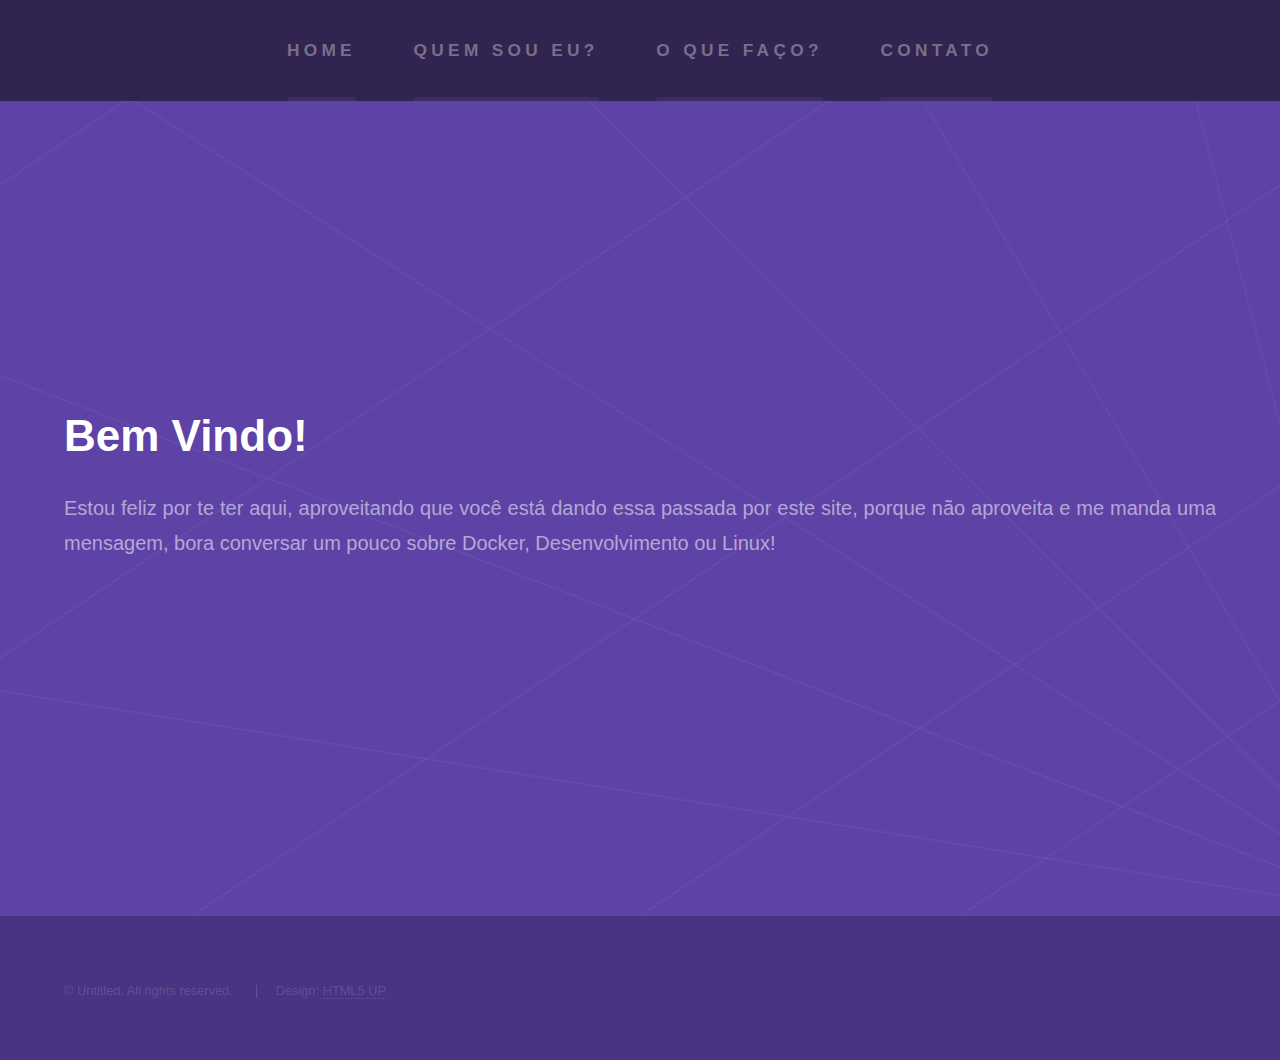
<file: index.html>
<!DOCTYPE HTML>
<!--
	Hyperspace by HTML5 UP
	html5up.net | @ajlkn
	Free for personal and commercial use under the CCA 3.0 license (html5up.net/license)
-->
<html>

<head>
	<title>Wiris Wernek</title>
	<meta charset="utf-8" />
	<meta name="viewport" content="width=device-width, initial-scale=1, user-scalable=no" />
	<link rel="stylesheet" href="assets/css/main.css" />
	<noscript>
		<link rel="stylesheet" href="assets/css/noscript.css" /></noscript>
</head>

<body class="is-preload">
	<div>
		<div>

		</div>
		<div>

		</div>
	</div>
	<!-- Sidebar -->
	<section id="sidebar">
		<div class="inner">
			<nav>
				<ul>
					<li><a href="#intro">Home</a></li>
					<li><a href="./about.html">Quem sou eu?</a></li>
					<li><a href="./myworks.html">O que faço?</a></li>
					<li><a href="./contacts.html">Contato</a></li>
				</ul>
			</nav>
		</div>
	</section>

	<!-- Wrapper -->
	<div id="wrapper">

		<!-- Intro -->
		<section id="intro" class="wrapper style1 fullscreen fade-up">
			<div class="inner">
				<div>
					<br><br><br><br>
				</div>
				<h1>Bem Vindo!</h1>
				<p>Estou feliz por te ter aqui, aproveitando que você está dando essa passada por este site, porque não aproveita e me manda uma mensagem, bora conversar um pouco sobre Docker, Desenvolvimento ou Linux!</p>
				<div>
					<br><br><br><br>
				</div>
			</div>
		</section>
	</div>

	<!-- Footer -->
	<footer id="footer" class="wrapper style1-alt">
		<div class="inner">
			<ul class="menu">
				<li>&copy; Untitled. All rights reserved.</li>
				<li>Design: <a href="http://html5up.net">HTML5 UP</a></li>
			</ul>
		</div>
	</footer>

	<!-- Scripts -->
	<script src="assets/js/jquery.min.js"></script>
	<script src="assets/js/jquery.scrollex.min.js"></script>
	<script src="assets/js/jquery.scrolly.min.js"></script>
	<script src="assets/js/browser.min.js"></script>
	<script src="assets/js/breakpoints.min.js"></script>
	<script src="assets/js/util.js"></script>
	<script src="assets/js/main.js"></script>

</body>

</html>
</file>
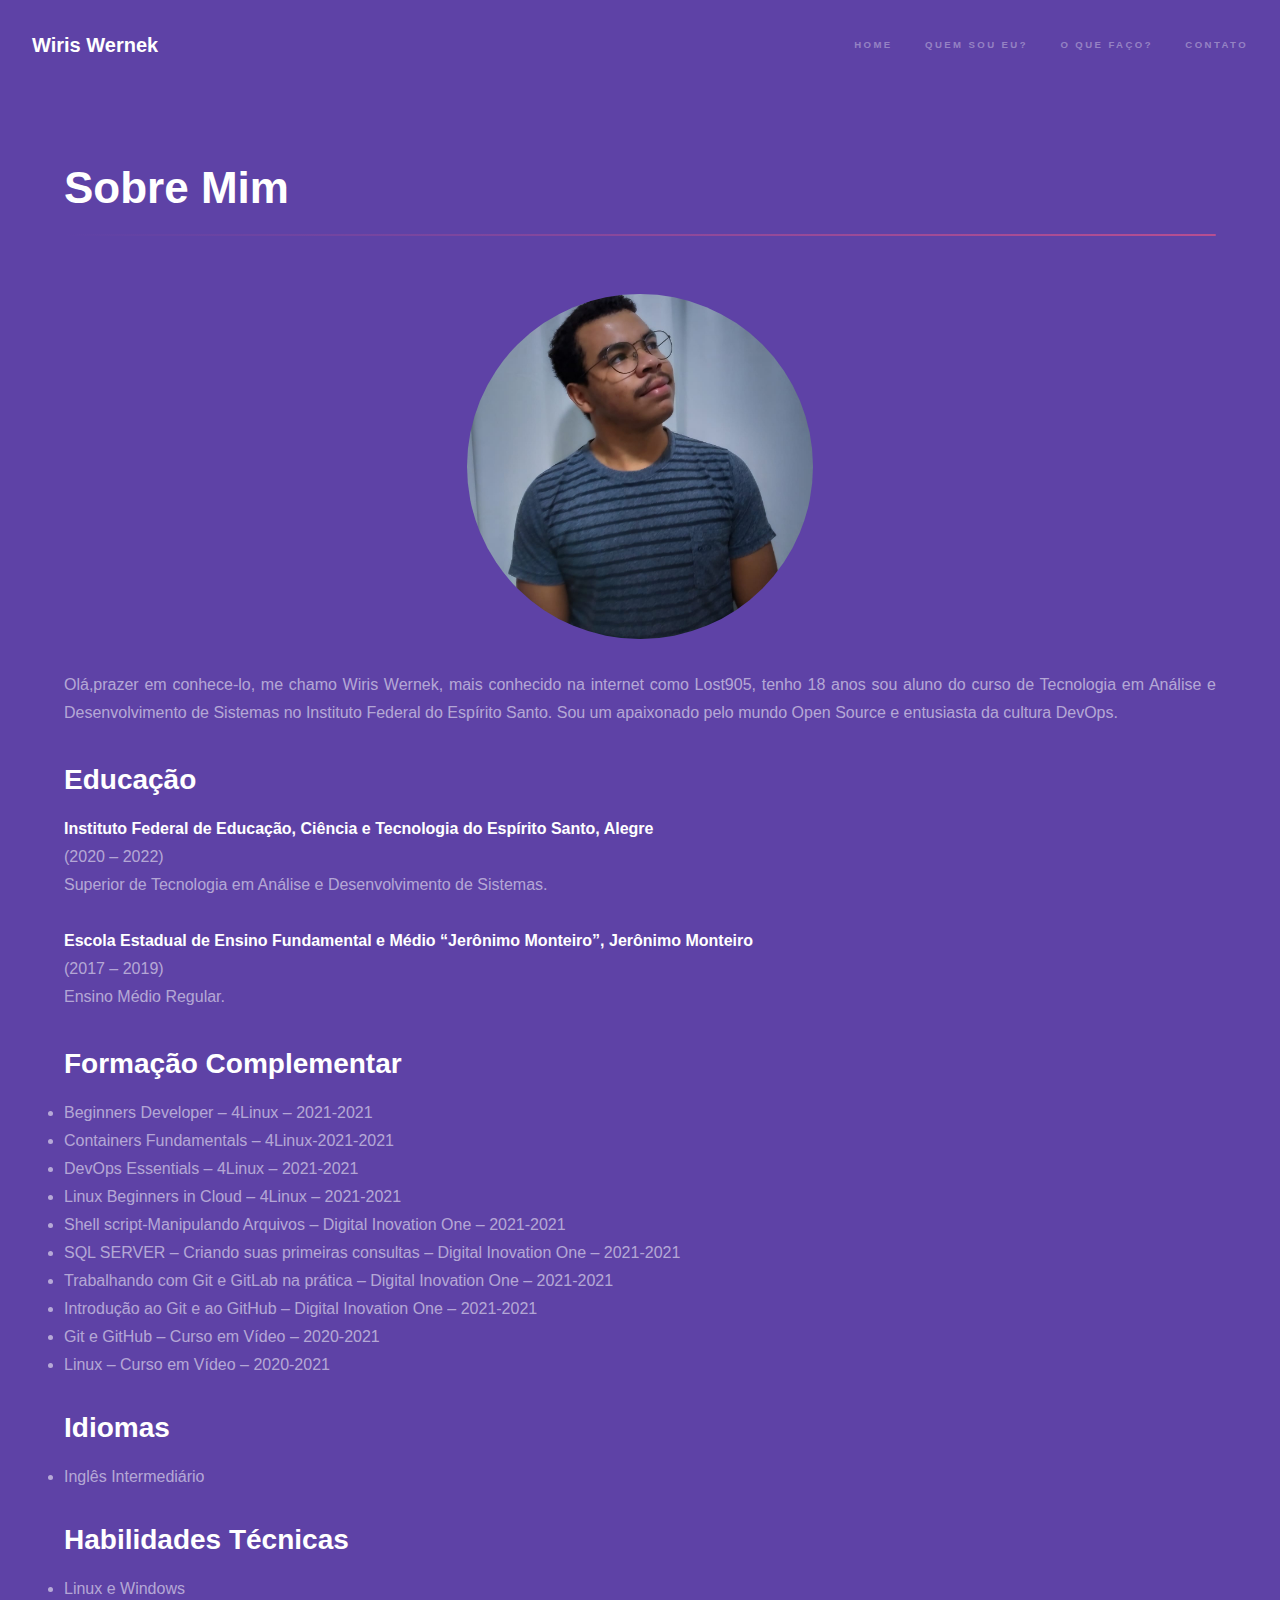
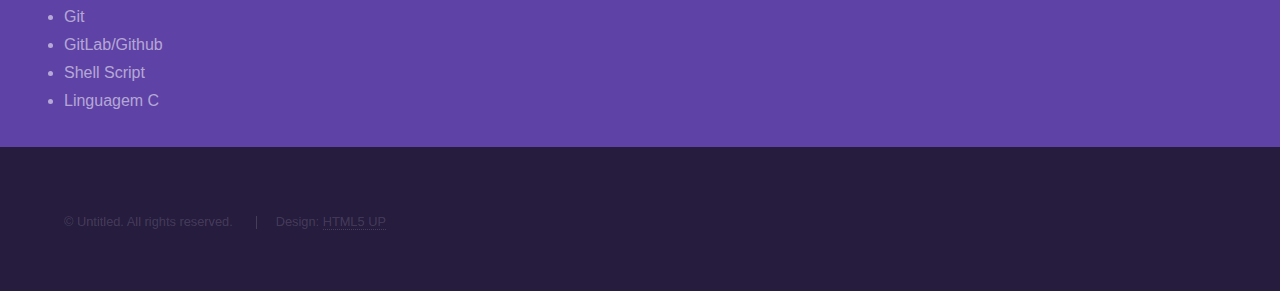
<file: about.html>
<!DOCTYPE HTML>
<!--
	Hyperspace by HTML5 UP
	html5up.net | @ajlkn
	Free for personal and commercial use under the CCA 3.0 license (html5up.net/license)
-->
<html>

<head>
	<title>Quem sou eu?</title>
	<meta charset="utf-8" />
	<meta name="viewport" content="width=device-width, initial-scale=1, user-scalable=no" />
	<link rel="stylesheet" href="assets/css/main.css" />
	<noscript>
		<link rel="stylesheet" href="assets/css/noscript.css" /></noscript>
</head>

<body class="is-preload">

	<!-- Header -->
	<header id="header">
		<a href="index.html" class="title">Wiris Wernek</a>
		<nav class="inner">
			<ul>
				<li><a href="./index.html">Home</a></li>
				<li><a href="./about.html">Quem sou eu?</a></li>
				<li><a href="./myworks.html">O que faço?</a></li>
				<li><a href="./contacts.html">Contato</a></li>
			</ul>
		</nav>
	</header>


	<!-- Wrapper -->
	<div id="wrapper">

		<!-- Main -->
		<section id="main" class="wrapper style1 fullscreen fade-up">
			<div class="inner">
				<h1 class="major">Sobre Mim</h1>
				<span class="image fit"><img id="image-profile" src="images/pic08.jpeg" alt="" /></span>
				<p>
				Olá,prazer em conhece-lo, me chamo Wiris Wernek, mais conhecido na internet como Lost905, tenho 18
				anos sou aluno do curso de Tecnologia em Análise e Desenvolvimento de Sistemas no Instituto Federal
				do Espírito Santo. Sou um apaixonado pelo mundo Open Source e entusiasta da cultura DevOps.</p>
				
				<h2>Educação</h2>
				<p><b>Instituto Federal de Educação, Ciência e Tecnologia do Espírito Santo, Alegre</b><br>
				(2020 – 2022)<br>
				Superior de Tecnologia em Análise e Desenvolvimento de Sistemas.
				<br><br>
				<b>Escola Estadual de Ensino Fundamental e Médio “Jerônimo Monteiro”, Jerônimo Monteiro</b><br>
				(2017 – 2019)<br>
				Ensino Médio Regular.</p>

				<h2>Formação Complementar</h2>
				<li>Beginners Developer – 4Linux – 2021-2021</li>
				<li>Containers Fundamentals – 4Linux-2021-2021</li>
				<li>DevOps Essentials – 4Linux – 2021-2021</li>
				<li>Linux Beginners in Cloud – 4Linux – 2021-2021</li>
				<li>Shell script-Manipulando Arquivos – Digital Inovation One – 2021-2021</li>
				<li>SQL SERVER – Criando suas primeiras consultas – Digital Inovation One – 2021-2021</li>
				<li>Trabalhando com Git e GitLab na prática – Digital Inovation One – 2021-2021</li>
				<li>Introdução ao Git e ao GitHub – Digital Inovation One – 2021-2021</li>
				<li>Git e GitHub – Curso em Vídeo – 2020-2021</li>
				<li>Linux – Curso em Vídeo – 2020-2021</li><br>
				
				<h2>Idiomas</h2>
				<li>Inglês Intermediário</li><br>
				
				<h2>Habilidades Técnicas</h2>
				<li>Linux e Windows</li>
				<li>Git</li>
				<li>GitLab/Github</li>
				<li>Shell Script</li>
				<li>Linguagem C</li>
				
			</div>
		</section>

	</div>

	<!-- Footer -->
	<footer id="footer" class="wrapper alt">
		<div class="inner">
			<ul class="menu">
				<li>&copy; Untitled. All rights reserved.</li>
				<li>Design: <a href="http://html5up.net">HTML5 UP</a></li>
			</ul>
		</div>
	</footer>

	<!-- Scripts -->
	<script src="assets/js/jquery.min.js"></script>
	<script src="assets/js/jquery.scrollex.min.js"></script>
	<script src="assets/js/jquery.scrolly.min.js"></script>
	<script src="assets/js/browser.min.js"></script>
	<script src="assets/js/breakpoints.min.js"></script>
	<script src="assets/js/util.js"></script>
	<script src="assets/js/main.js"></script>

</body>

</html>
</file>
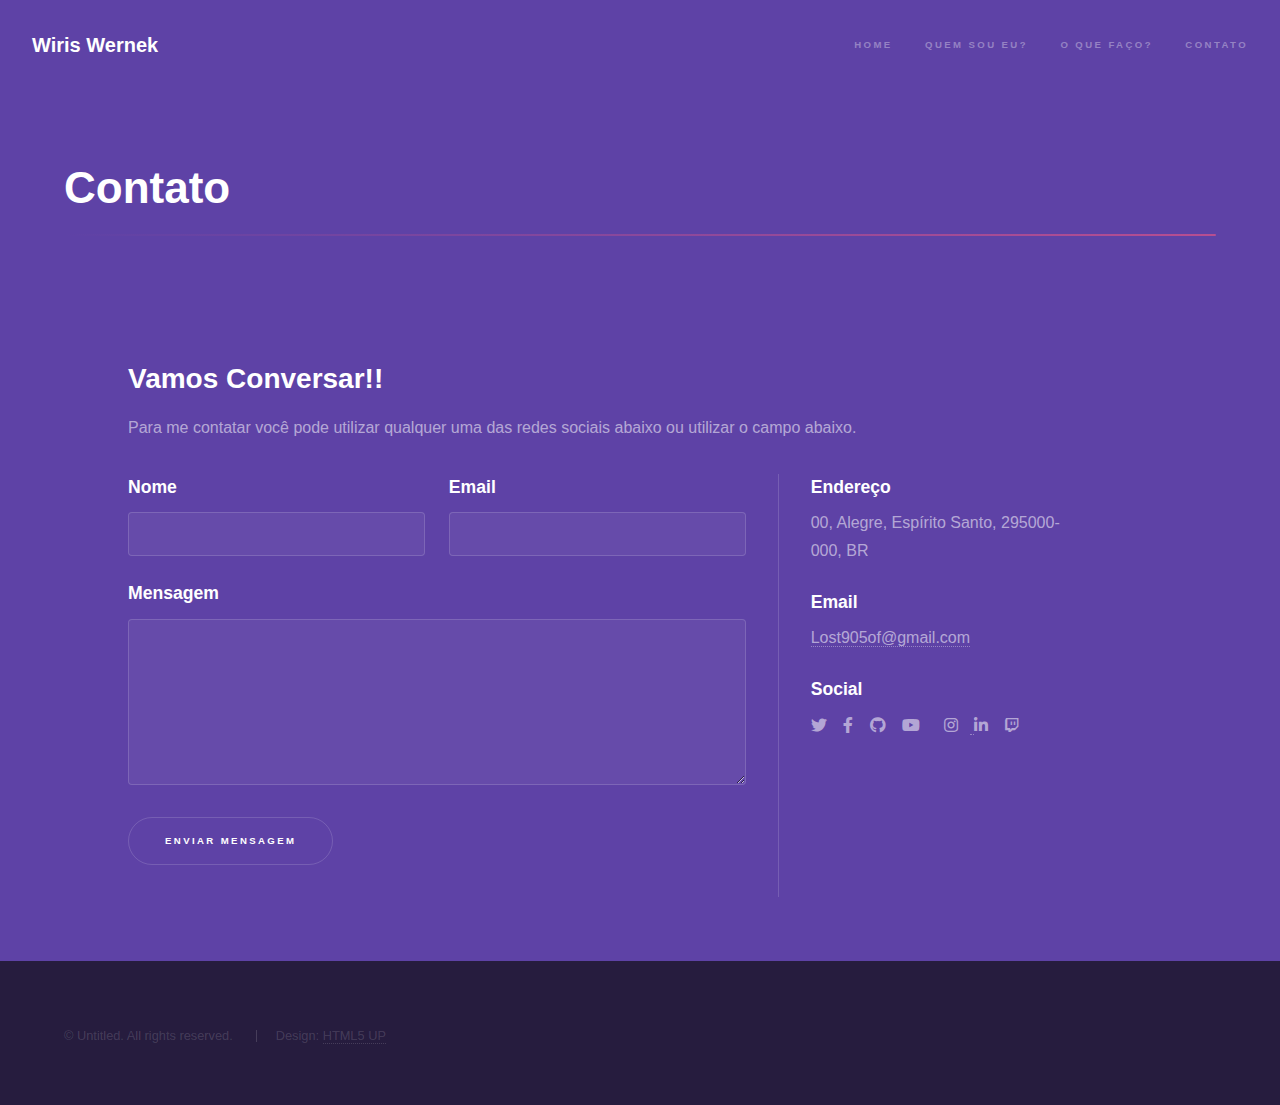
<file: contacts.html>
<!DOCTYPE HTML>
<!--
	Hyperspace by HTML5 UP
	html5up.net | @ajlkn
	Free for personal and commercial use under the CCA 3.0 license (html5up.net/license)
-->
<html>

<head>
	<title>Contato</title>
	<meta charset="utf-8" />
	<meta name="viewport" content="width=device-width, initial-scale=1, user-scalable=no" />
	<link rel="stylesheet" href="assets/css/main.css" />
	<noscript>
		<link rel="stylesheet" href="assets/css/noscript.css" /></noscript>
</head>

<body class="is-preload">

	<!-- Header -->
	<header id="header">
		<a href="index.html" class="title">Wiris Wernek</a>
		<nav>
			<ul>
				<li><a href="./index.html">Home</a></li>
				<li><a href="./about.html">Quem sou eu?</a></li>
				<li><a href="./myworks.html">O que faço?</a></li>
				<li><a href="./contacts.html">Contato</a></li>
			</ul>
		</nav>
	</header>

	<!-- Wrapper -->
	<div id="wrapper">

		<!-- Main -->
		<section id="main" class="wrapper style1 fullscreen fade-up">
			<div class="inner">
				<h1 class="major">Contato</h1>
				<section id="three" class="wrapper style1 fade-up">
					<div class="inner">
						<h2>Vamos Conversar!!</h2>
						<p>Para me contatar você pode utilizar qualquer uma das redes sociais abaixo ou utilizar o campo
							abaixo.</p>
						<div class="split style1">
							<section>
								<form method="post" action="./mail.php">
									<div class="fields">
										<div class="field half">
											<label for="name">Nome</label>
											<input type="text" name="name" id="name" />
										</div>
										<div class="field half">
											<label for="email">Email</label>
											<input type="text" name="email" id="email" />
										</div>
										<div class="field">
											<label for="message">Mensagem</label>
											<textarea name="message" id="message" rows="5"></textarea>
										</div>
									</div>
									<ul class="actions">
										<li><a href="" class="button submit">Enviar Mensagem</a></li>
									</ul>
								</form>
							</section>
							<section>
								<ul class="contact">
									<li>
										<h3>Endereço</h3>
										<span>00, Alegre, Espírito Santo, 295000-000, BR</span>
									</li>
									<li>
										<h3>Email</h3>
										<a href="mailto:Lost905of@gmail.com">Lost905of@gmail.com</a>
									</li>
									<li>
										<h3>Social</h3>
										<ul class="icons">
											<li><a href="https://twitter.com/WirisRafael"
													class="icon brands fa-twitter"><span
														class="label">Twitter</span></a></li>
											<li><a href="https://www.facebook.com/wirisrafael.werneck"
													class="icon brands fa-facebook-f"><span
														class="label">Facebook</span></a>
											</li>
									</li>
									<li><a href="https://github.com/WirisWernek" class="icon brands fa-github"><span
												class="label">GitHub</span></a></li>
									<li><a href="https://www.youtube.com/channel/UCgIr3r7LRYvaDj099vNbPww"
											class="icon brands fa-youtube"><span class="label">Facebook<span><a>
									<li>
									<li><a href="https://www.instagram.com/wiriswerneck/"
											class="icon brands fa-instagram"><span class="label">Instagram</span><a>
									</li>
									<li><a href="https://www.linkedin.com/in/wiris-rafael-januario-wernek-420461182"
											class="icon brands fa-linkedin-in"><span class="label">LinkedIn</span></a>
									</li>
									<li><a href="https://www.twitch.tv/lost905" class="icon brands fa-twitch"><span
												class="label">LinkedIn</span></a></li>
								</ul>
								</li>
								</ul>
							</section>
						</div>
					</div>
				</section>
			</div>
		</section>
		<!--Two-->



	</div>

	<!-- Footer -->
	<footer id="footer" class="wrapper alt">
		<div class="inner">
			<ul class="menu">
				<li>&copy; Untitled. All rights reserved.</li>
				<li>Design: <a href="http://html5up.net">HTML5 UP</a></li>
			</ul>
		</div>
	</footer>

	<!-- Scripts -->
	<script src="assets/js/jquery.min.js"></script>
	<script src="assets/js/jquery.scrollex.min.js"></script>
	<script src="assets/js/jquery.scrolly.min.js"></script>
	<script src="assets/js/browser.min.js"></script>
	<script src="assets/js/breakpoints.min.js"></script>
	<script src="assets/js/util.js"></script>
	<script src="assets/js/main.js"></script>

</body>

</html>
</file>
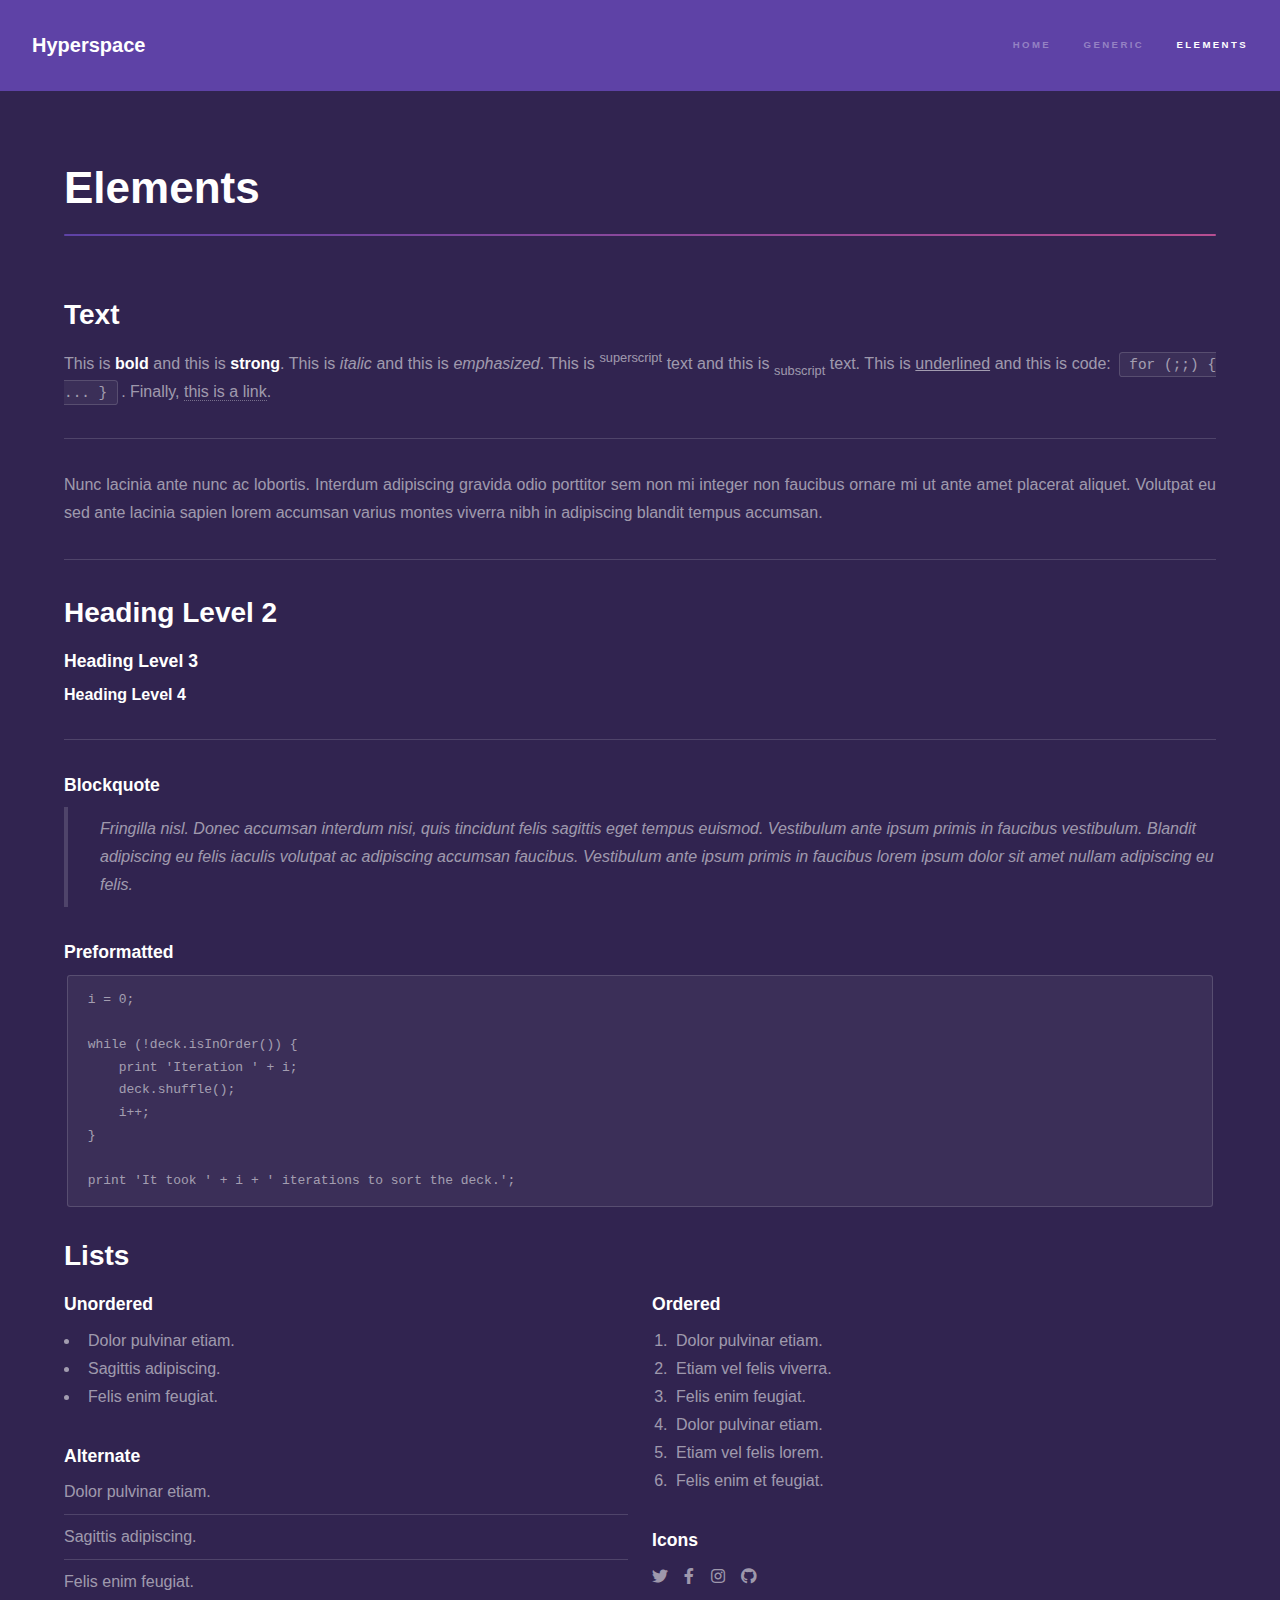
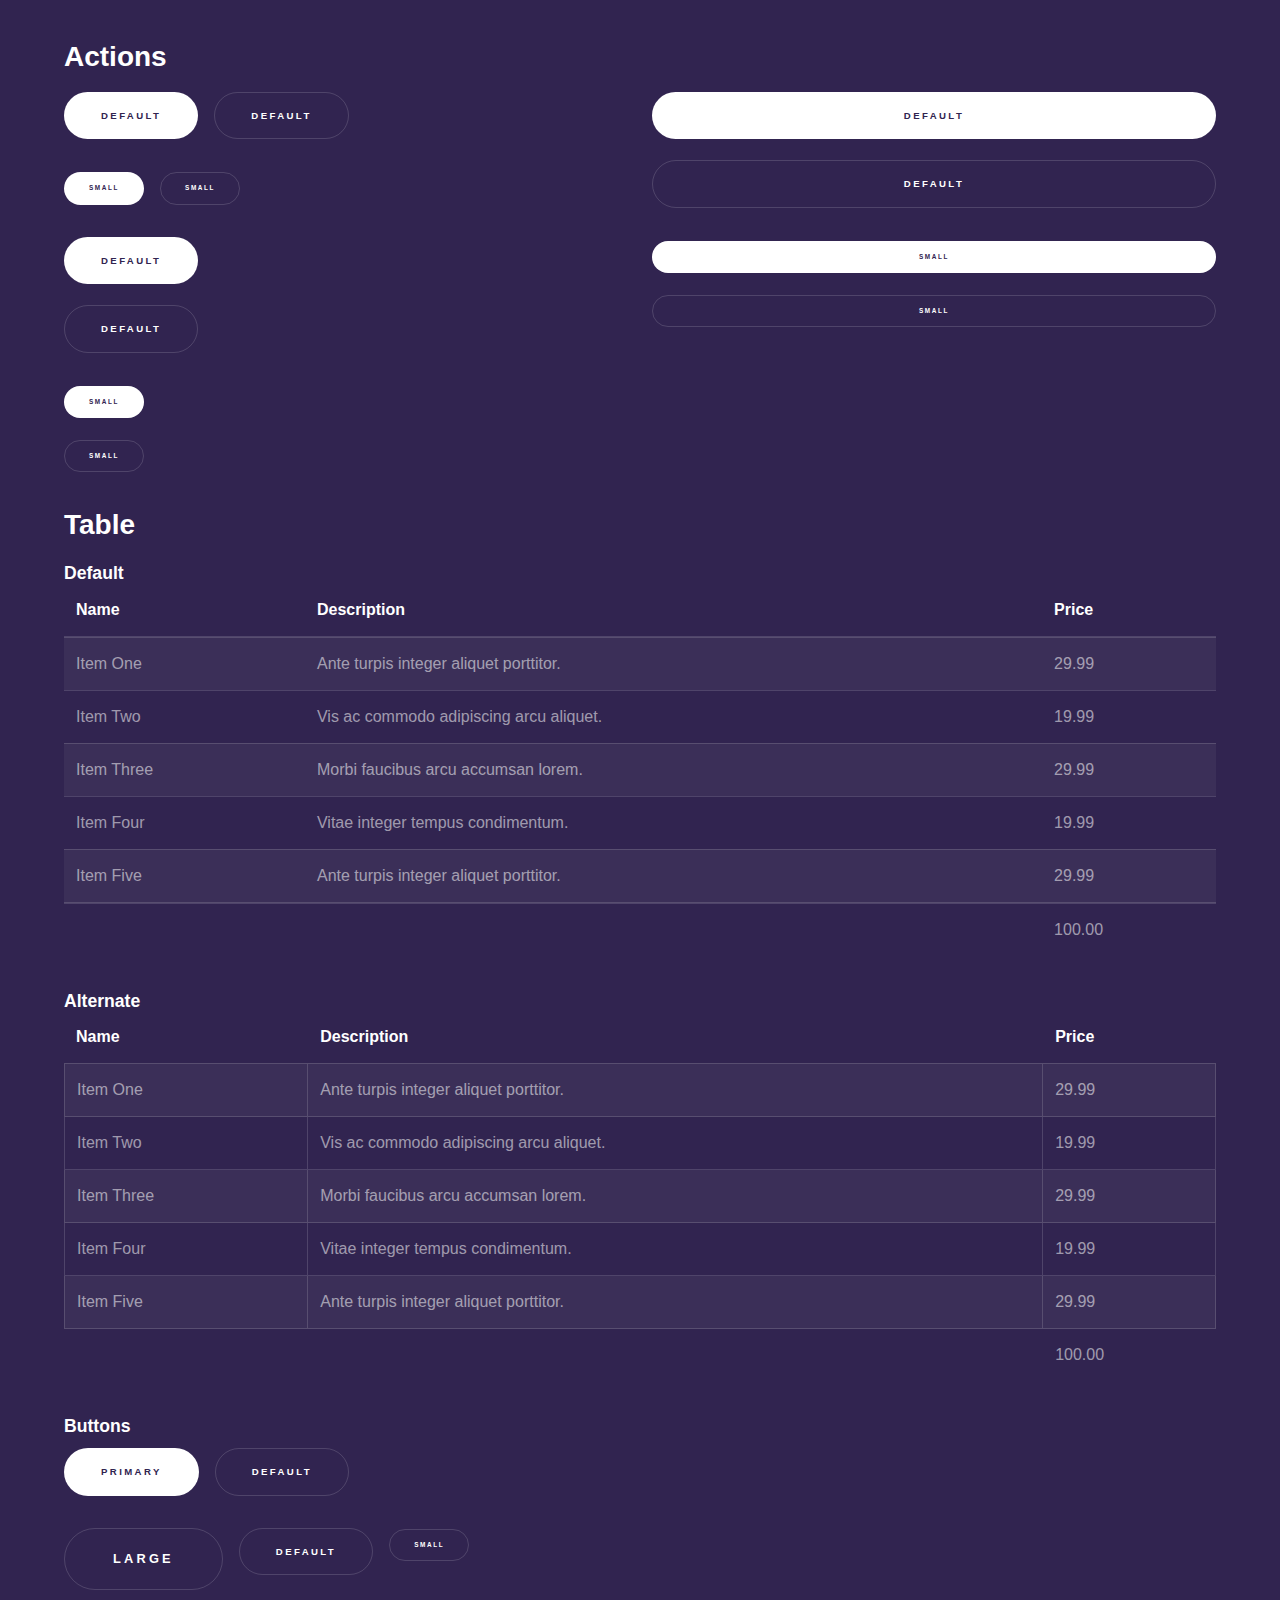
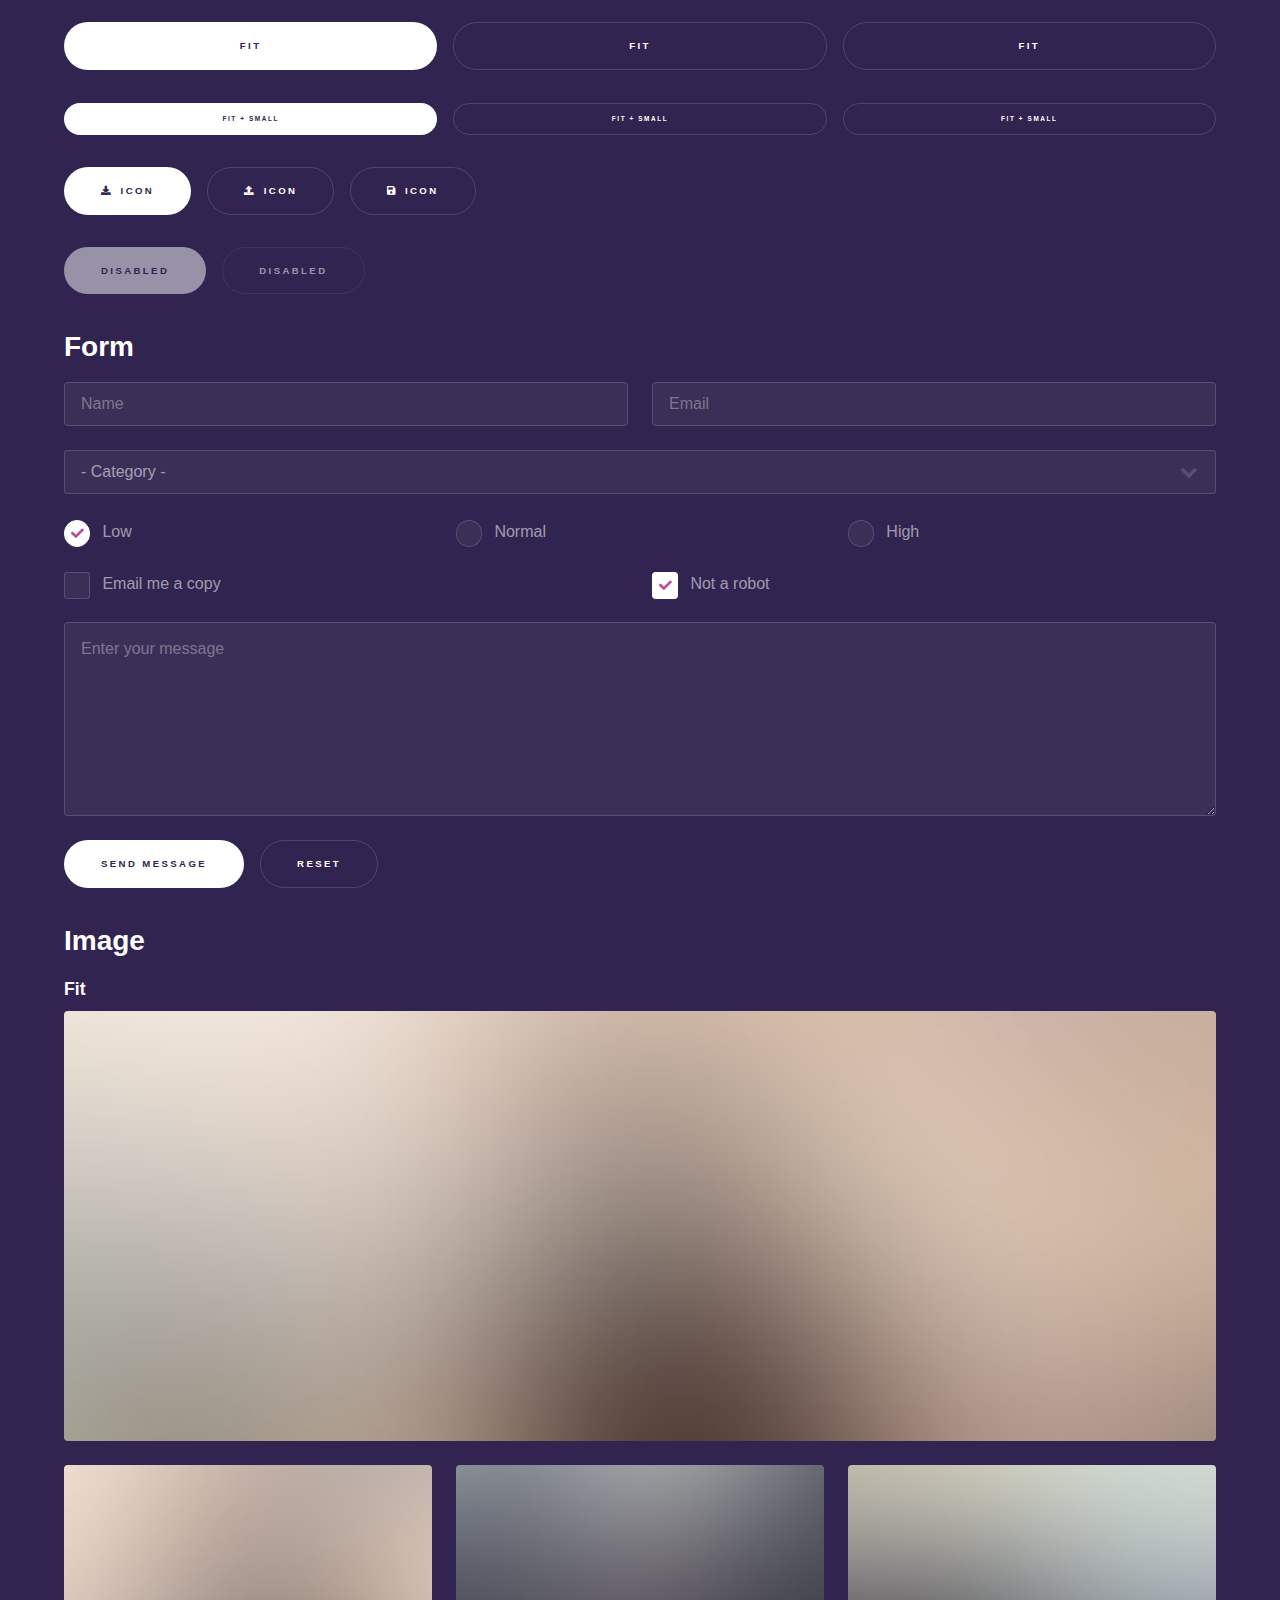
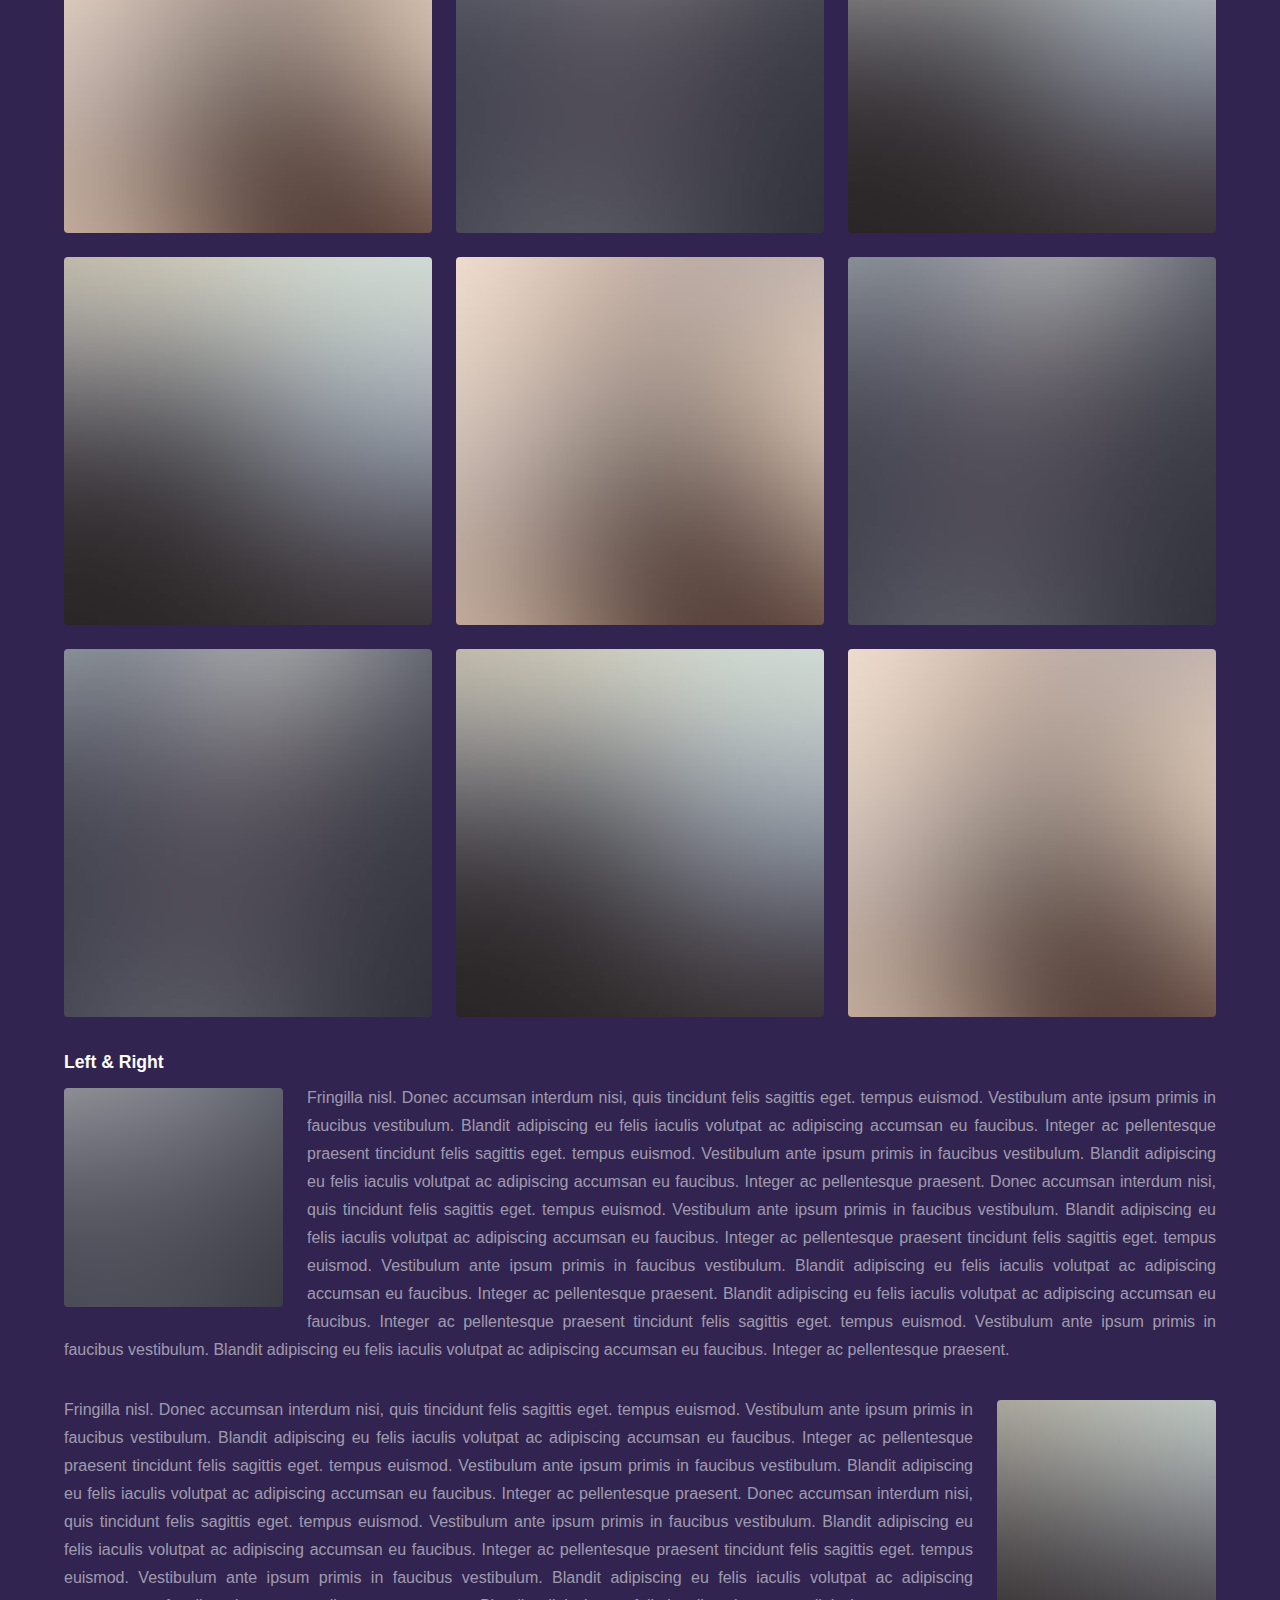
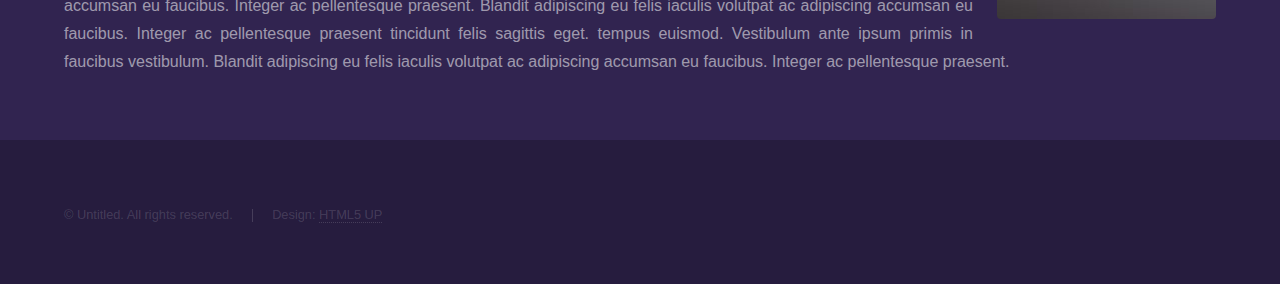
<file: elements.html>
<!DOCTYPE HTML>
<!--
	Hyperspace by HTML5 UP
	html5up.net | @ajlkn
	Free for personal and commercial use under the CCA 3.0 license (html5up.net/license)
-->
<html>
	<head>
		<title>Elements - Hyperspace by HTML5 UP</title>
		<meta charset="utf-8" />
		<meta name="viewport" content="width=device-width, initial-scale=1, user-scalable=no" />
		<link rel="stylesheet" href="assets/css/main.css" />
		<noscript><link rel="stylesheet" href="assets/css/noscript.css" /></noscript>
	</head>
	<body class="is-preload">

		<!-- Header -->
			<header id="header">
				<a href="index.html" class="title">Hyperspace</a>
				<nav>
					<ul>
						<li><a href="index.html">Home</a></li>
						<li><a href="generic.html">Generic</a></li>
						<li><a href="elements.html"  class="active">Elements</a></li>
					</ul>
				</nav>
			</header>

		<!-- Wrapper -->
			<div id="wrapper">

				<!-- Main -->
					<section id="main" class="wrapper">
						<div class="inner">
							<h1 class="major">Elements</h1>

							<!-- Text -->
								<section>
									<h2>Text</h2>
									<p>This is <b>bold</b> and this is <strong>strong</strong>. This is <i>italic</i> and this is <em>emphasized</em>.
									This is <sup>superscript</sup> text and this is <sub>subscript</sub> text.
									This is <u>underlined</u> and this is code: <code>for (;;) { ... }</code>. Finally, <a href="#">this is a link</a>.</p>
									<hr />
									<p>Nunc lacinia ante nunc ac lobortis. Interdum adipiscing gravida odio porttitor sem non mi integer non faucibus ornare mi ut ante amet placerat aliquet. Volutpat eu sed ante lacinia sapien lorem accumsan varius montes viverra nibh in adipiscing blandit tempus accumsan.</p>
									<hr />
									<h2>Heading Level 2</h2>
									<h3>Heading Level 3</h3>
									<h4>Heading Level 4</h4>
									<hr />
									<h3>Blockquote</h3>
									<blockquote>Fringilla nisl. Donec accumsan interdum nisi, quis tincidunt felis sagittis eget tempus euismod. Vestibulum ante ipsum primis in faucibus vestibulum. Blandit adipiscing eu felis iaculis volutpat ac adipiscing accumsan faucibus. Vestibulum ante ipsum primis in faucibus lorem ipsum dolor sit amet nullam adipiscing eu felis.</blockquote>
									<h3>Preformatted</h3>
									<pre><code>i = 0;

while (!deck.isInOrder()) {
    print 'Iteration ' + i;
    deck.shuffle();
    i++;
}

print 'It took ' + i + ' iterations to sort the deck.';</code></pre>
								</section>

							<!-- Lists -->
								<section>
									<h2>Lists</h2>
									<div class="row">
										<div class="col-6 col-12-medium">
											<h3>Unordered</h3>
											<ul>
												<li>Dolor pulvinar etiam.</li>
												<li>Sagittis adipiscing.</li>
												<li>Felis enim feugiat.</li>
											</ul>
											<h3>Alternate</h3>
											<ul class="alt">
												<li>Dolor pulvinar etiam.</li>
												<li>Sagittis adipiscing.</li>
												<li>Felis enim feugiat.</li>
											</ul>
										</div>
										<div class="col-6 col-12-medium">
											<h3>Ordered</h3>
											<ol>
												<li>Dolor pulvinar etiam.</li>
												<li>Etiam vel felis viverra.</li>
												<li>Felis enim feugiat.</li>
												<li>Dolor pulvinar etiam.</li>
												<li>Etiam vel felis lorem.</li>
												<li>Felis enim et feugiat.</li>
											</ol>
											<h3>Icons</h3>
											<ul class="icons">
												<li><a href="#" class="icon brands fa-twitter"><span class="label">Twitter</span></a></li>
												<li><a href="#" class="icon brands fa-facebook-f"><span class="label">Facebook</span></a></li>
												<li><a href="#" class="icon brands fa-instagram"><span class="label">Instagram</span></a></li>
												<li><a href="#" class="icon brands fa-github"><span class="label">Github</span></a></li>
											</ul>
										</div>
									</div>
									<h2>Actions</h2>
									<div class="row">
										<div class="col-6 col-12-medium">
											<ul class="actions">
												<li><a href="#" class="button primary">Default</a></li>
												<li><a href="#" class="button">Default</a></li>
											</ul>
											<ul class="actions small">
												<li><a href="#" class="button primary small">Small</a></li>
												<li><a href="#" class="button small">Small</a></li>
											</ul>
											<ul class="actions stacked">
												<li><a href="#" class="button primary">Default</a></li>
												<li><a href="#" class="button">Default</a></li>
											</ul>
											<ul class="actions stacked">
												<li><a href="#" class="button primary small">Small</a></li>
												<li><a href="#" class="button small">Small</a></li>
											</ul>
										</div>
										<div class="col-6 col-12-medium">
											<ul class="actions stacked">
												<li><a href="#" class="button primary fit">Default</a></li>
												<li><a href="#" class="button fit">Default</a></li>
											</ul>
											<ul class="actions stacked">
												<li><a href="#" class="button primary small fit">Small</a></li>
												<li><a href="#" class="button small fit">Small</a></li>
											</ul>
										</div>
									</div>
								</section>

							<!-- Table -->
								<section>
									<h2>Table</h2>
									<h3>Default</h3>
									<div class="table-wrapper">
										<table>
											<thead>
												<tr>
													<th>Name</th>
													<th>Description</th>
													<th>Price</th>
												</tr>
											</thead>
											<tbody>
												<tr>
													<td>Item One</td>
													<td>Ante turpis integer aliquet porttitor.</td>
													<td>29.99</td>
												</tr>
												<tr>
													<td>Item Two</td>
													<td>Vis ac commodo adipiscing arcu aliquet.</td>
													<td>19.99</td>
												</tr>
												<tr>
													<td>Item Three</td>
													<td> Morbi faucibus arcu accumsan lorem.</td>
													<td>29.99</td>
												</tr>
												<tr>
													<td>Item Four</td>
													<td>Vitae integer tempus condimentum.</td>
													<td>19.99</td>
												</tr>
												<tr>
													<td>Item Five</td>
													<td>Ante turpis integer aliquet porttitor.</td>
													<td>29.99</td>
												</tr>
											</tbody>
											<tfoot>
												<tr>
													<td colspan="2"></td>
													<td>100.00</td>
												</tr>
											</tfoot>
										</table>
									</div>

									<h3>Alternate</h3>
									<div class="table-wrapper">
										<table class="alt">
											<thead>
												<tr>
													<th>Name</th>
													<th>Description</th>
													<th>Price</th>
												</tr>
											</thead>
											<tbody>
												<tr>
													<td>Item One</td>
													<td>Ante turpis integer aliquet porttitor.</td>
													<td>29.99</td>
												</tr>
												<tr>
													<td>Item Two</td>
													<td>Vis ac commodo adipiscing arcu aliquet.</td>
													<td>19.99</td>
												</tr>
												<tr>
													<td>Item Three</td>
													<td> Morbi faucibus arcu accumsan lorem.</td>
													<td>29.99</td>
												</tr>
												<tr>
													<td>Item Four</td>
													<td>Vitae integer tempus condimentum.</td>
													<td>19.99</td>
												</tr>
												<tr>
													<td>Item Five</td>
													<td>Ante turpis integer aliquet porttitor.</td>
													<td>29.99</td>
												</tr>
											</tbody>
											<tfoot>
												<tr>
													<td colspan="2"></td>
													<td>100.00</td>
												</tr>
											</tfoot>
										</table>
									</div>
								</section>

							<!-- Buttons -->
								<section>
									<h3>Buttons</h3>
									<ul class="actions">
										<li><a href="#" class="button primary">Primary</a></li>
										<li><a href="#" class="button">Default</a></li>
									</ul>
									<ul class="actions">
										<li><a href="#" class="button large">Large</a></li>
										<li><a href="#" class="button">Default</a></li>
										<li><a href="#" class="button small">Small</a></li>
									</ul>
									<ul class="actions fit">
										<li><a href="#" class="button primary fit">Fit</a></li>
										<li><a href="#" class="button fit">Fit</a></li>
										<li><a href="#" class="button fit">Fit</a></li>
									</ul>
									<ul class="actions fit small">
										<li><a href="#" class="button primary fit small">Fit + Small</a></li>
										<li><a href="#" class="button fit small">Fit + Small</a></li>
										<li><a href="#" class="button fit small">Fit + Small</a></li>
									</ul>
									<ul class="actions">
										<li><a href="#" class="button primary icon solid fa-download">Icon</a></li>
										<li><a href="#" class="button icon solid fa-upload">Icon</a></li>
										<li><a href="#" class="button icon solid fa-save">Icon</a></li>
									</ul>
									<ul class="actions">
										<li><span class="button primary disabled">Disabled</span></li>
										<li><span class="button disabled">Disabled</span></li>
									</ul>
								</section>

							<!-- Form -->
								<section>
									<h2>Form</h2>
									<form method="post" action="#">
										<div class="row gtr-uniform">
											<div class="col-6 col-12-xsmall">
												<input type="text" name="demo-name" id="demo-name" value="" placeholder="Name" />
											</div>
											<div class="col-6 col-12-xsmall">
												<input type="email" name="demo-email" id="demo-email" value="" placeholder="Email" />
											</div>
											<div class="col-12">
												<select name="demo-category" id="demo-category">
													<option value="">- Category -</option>
													<option value="1">Manufacturing</option>
													<option value="1">Shipping</option>
													<option value="1">Administration</option>
													<option value="1">Human Resources</option>
												</select>
											</div>
											<div class="col-4 col-12-small">
												<input type="radio" id="demo-priority-low" name="demo-priority" checked>
												<label for="demo-priority-low">Low</label>
											</div>
											<div class="col-4 col-12-small">
												<input type="radio" id="demo-priority-normal" name="demo-priority">
												<label for="demo-priority-normal">Normal</label>
											</div>
											<div class="col-4 col-12-small">
												<input type="radio" id="demo-priority-high" name="demo-priority">
												<label for="demo-priority-high">High</label>
											</div>
											<div class="col-6 col-12-small">
												<input type="checkbox" id="demo-copy" name="demo-copy">
												<label for="demo-copy">Email me a copy</label>
											</div>
											<div class="col-6 col-12-small">
												<input type="checkbox" id="demo-human" name="demo-human" checked>
												<label for="demo-human">Not a robot</label>
											</div>
											<div class="col-12">
												<textarea name="demo-message" id="demo-message" placeholder="Enter your message" rows="6"></textarea>
											</div>
											<div class="col-12">
												<ul class="actions">
													<li><input type="submit" value="Send Message" class="primary" /></li>
													<li><input type="reset" value="Reset" /></li>
												</ul>
											</div>
										</div>
									</form>
								</section>

							<!-- Image -->
								<section>
									<h2>Image</h2>
									<h3>Fit</h3>
									<div class="box alt">
										<div class="row gtr-uniform">
											<div class="col-12"><span class="image fit"><img src="images/pic04.jpg" alt="" /></span></div>
											<div class="col-4"><span class="image fit"><img src="images/pic01.jpg" alt="" /></span></div>
											<div class="col-4"><span class="image fit"><img src="images/pic02.jpg" alt="" /></span></div>
											<div class="col-4"><span class="image fit"><img src="images/pic03.jpg" alt="" /></span></div>
											<div class="col-4"><span class="image fit"><img src="images/pic03.jpg" alt="" /></span></div>
											<div class="col-4"><span class="image fit"><img src="images/pic01.jpg" alt="" /></span></div>
											<div class="col-4"><span class="image fit"><img src="images/pic02.jpg" alt="" /></span></div>
											<div class="col-4"><span class="image fit"><img src="images/pic02.jpg" alt="" /></span></div>
											<div class="col-4"><span class="image fit"><img src="images/pic03.jpg" alt="" /></span></div>
											<div class="col-4"><span class="image fit"><img src="images/pic01.jpg" alt="" /></span></div>
										</div>
									</div>
									<h3>Left &amp; Right</h3>
									<p><span class="image left"><img src="images/pic05.jpg" alt="" /></span>Fringilla nisl. Donec accumsan interdum nisi, quis tincidunt felis sagittis eget. tempus euismod. Vestibulum ante ipsum primis in faucibus vestibulum. Blandit adipiscing eu felis iaculis volutpat ac adipiscing accumsan eu faucibus. Integer ac pellentesque praesent tincidunt felis sagittis eget. tempus euismod. Vestibulum ante ipsum primis in faucibus vestibulum. Blandit adipiscing eu felis iaculis volutpat ac adipiscing accumsan eu faucibus. Integer ac pellentesque praesent. Donec accumsan interdum nisi, quis tincidunt felis sagittis eget. tempus euismod. Vestibulum ante ipsum primis in faucibus vestibulum. Blandit adipiscing eu felis iaculis volutpat ac adipiscing accumsan eu faucibus. Integer ac pellentesque praesent tincidunt felis sagittis eget. tempus euismod. Vestibulum ante ipsum primis in faucibus vestibulum. Blandit adipiscing eu felis iaculis volutpat ac adipiscing accumsan eu faucibus. Integer ac pellentesque praesent. Blandit adipiscing eu felis iaculis volutpat ac adipiscing accumsan eu faucibus. Integer ac pellentesque praesent tincidunt felis sagittis eget. tempus euismod. Vestibulum ante ipsum primis in faucibus vestibulum. Blandit adipiscing eu felis iaculis volutpat ac adipiscing accumsan eu faucibus. Integer ac pellentesque praesent.</p>
									<p><span class="image right"><img src="images/pic06.jpg" alt="" /></span>Fringilla nisl. Donec accumsan interdum nisi, quis tincidunt felis sagittis eget. tempus euismod. Vestibulum ante ipsum primis in faucibus vestibulum. Blandit adipiscing eu felis iaculis volutpat ac adipiscing accumsan eu faucibus. Integer ac pellentesque praesent tincidunt felis sagittis eget. tempus euismod. Vestibulum ante ipsum primis in faucibus vestibulum. Blandit adipiscing eu felis iaculis volutpat ac adipiscing accumsan eu faucibus. Integer ac pellentesque praesent. Donec accumsan interdum nisi, quis tincidunt felis sagittis eget. tempus euismod. Vestibulum ante ipsum primis in faucibus vestibulum. Blandit adipiscing eu felis iaculis volutpat ac adipiscing accumsan eu faucibus. Integer ac pellentesque praesent tincidunt felis sagittis eget. tempus euismod. Vestibulum ante ipsum primis in faucibus vestibulum. Blandit adipiscing eu felis iaculis volutpat ac adipiscing accumsan eu faucibus. Integer ac pellentesque praesent. Blandit adipiscing eu felis iaculis volutpat ac adipiscing accumsan eu faucibus. Integer ac pellentesque praesent tincidunt felis sagittis eget. tempus euismod. Vestibulum ante ipsum primis in faucibus vestibulum. Blandit adipiscing eu felis iaculis volutpat ac adipiscing accumsan eu faucibus. Integer ac pellentesque praesent.</p>
								</section>

						</div>
					</section>

			</div>

		<!-- Footer -->
			<footer id="footer" class="wrapper alt">
				<div class="inner">
					<ul class="menu">
						<li>&copy; Untitled. All rights reserved.</li><li>Design: <a href="http://html5up.net">HTML5 UP</a></li>
					</ul>
				</div>
			</footer>

		<!-- Scripts -->
			<script src="assets/js/jquery.min.js"></script>
			<script src="assets/js/jquery.scrollex.min.js"></script>
			<script src="assets/js/jquery.scrolly.min.js"></script>
			<script src="assets/js/browser.min.js"></script>
			<script src="assets/js/breakpoints.min.js"></script>
			<script src="assets/js/util.js"></script>
			<script src="assets/js/main.js"></script>

	</body>
</html>
</file>
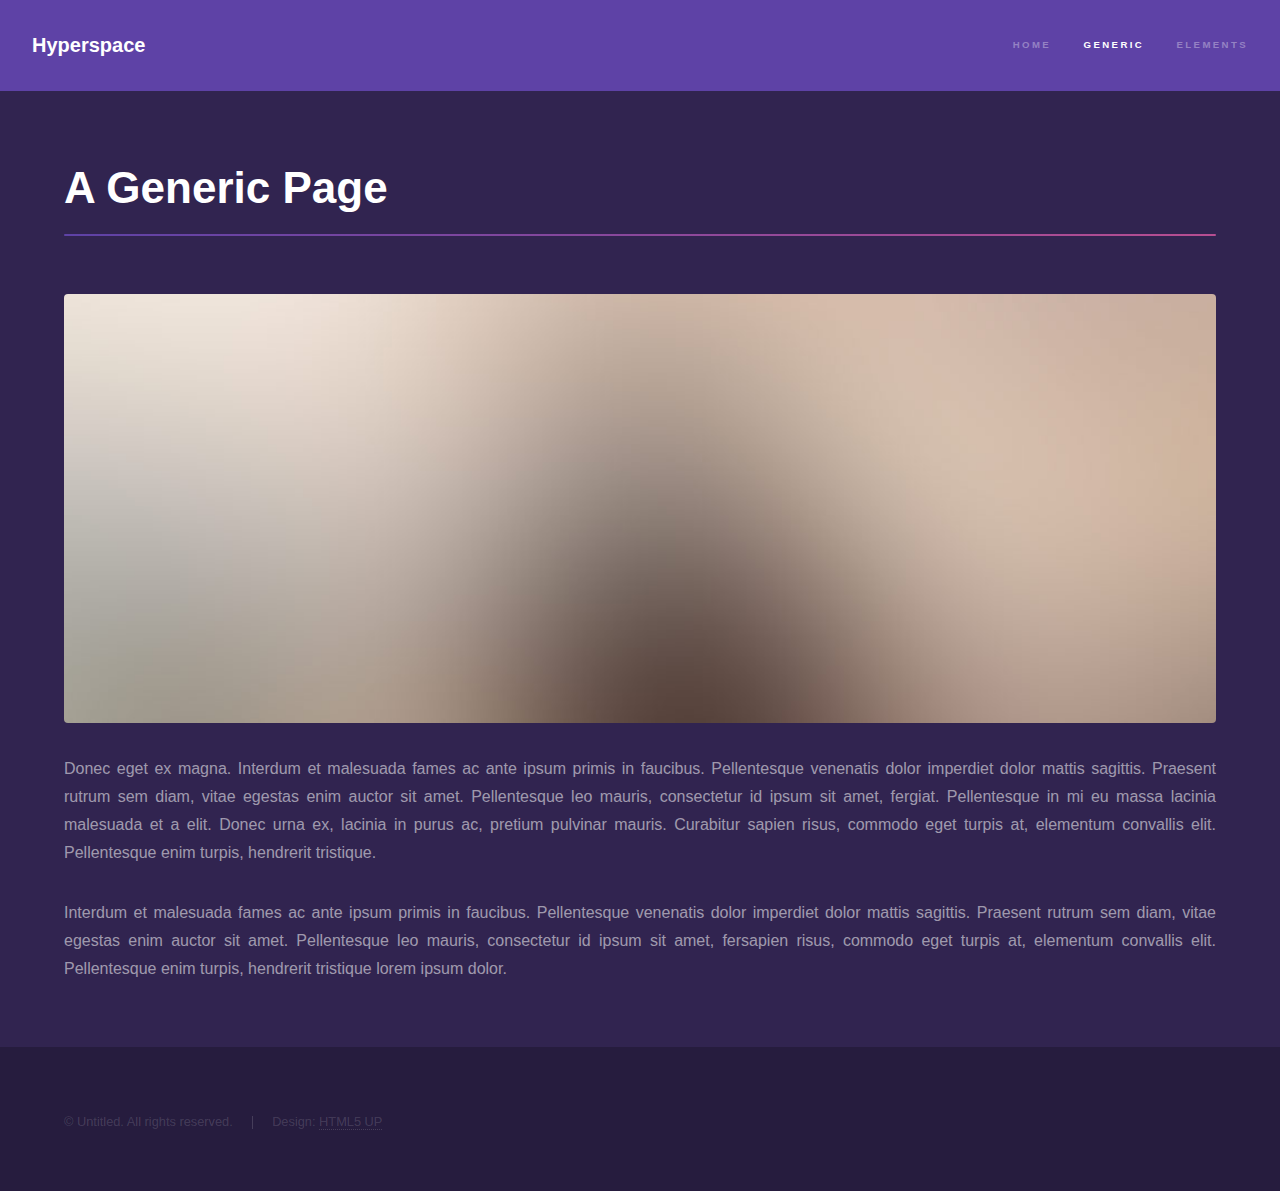
<file: generic.html>
<!DOCTYPE HTML>
<!--
	Hyperspace by HTML5 UP
	html5up.net | @ajlkn
	Free for personal and commercial use under the CCA 3.0 license (html5up.net/license)
-->
<html>
	<head>
		<title>Generic - Hyperspace by HTML5 UP</title>
		<meta charset="utf-8" />
		<meta name="viewport" content="width=device-width, initial-scale=1, user-scalable=no" />
		<link rel="stylesheet" href="assets/css/main.css" />
		<noscript><link rel="stylesheet" href="assets/css/noscript.css" /></noscript>
	</head>
	<body class="is-preload">

		<!-- Header -->
			<header id="header">
				<a href="index.html" class="title">Hyperspace</a>
				<nav>
					<ul>
						<li><a href="index.html">Home</a></li>
						<li><a href="generic.html" class="active">Generic</a></li>
						<li><a href="elements.html">Elements</a></li>
					</ul>
				</nav>
			</header>

		<!-- Wrapper -->
			<div id="wrapper">

				<!-- Main -->
					<section id="main" class="wrapper">
						<div class="inner">
							<h1 class="major">A Generic Page</h1>
							<span class="image fit"><img src="images/pic04.jpg" alt="" /></span>
							<p>Donec eget ex magna. Interdum et malesuada fames ac ante ipsum primis in faucibus. Pellentesque venenatis dolor imperdiet dolor mattis sagittis. Praesent rutrum sem diam, vitae egestas enim auctor sit amet. Pellentesque leo mauris, consectetur id ipsum sit amet, fergiat. Pellentesque in mi eu massa lacinia malesuada et a elit. Donec urna ex, lacinia in purus ac, pretium pulvinar mauris. Curabitur sapien risus, commodo eget turpis at, elementum convallis elit. Pellentesque enim turpis, hendrerit tristique.</p>
							<p>Interdum et malesuada fames ac ante ipsum primis in faucibus. Pellentesque venenatis dolor imperdiet dolor mattis sagittis. Praesent rutrum sem diam, vitae egestas enim auctor sit amet. Pellentesque leo mauris, consectetur id ipsum sit amet, fersapien risus, commodo eget turpis at, elementum convallis elit. Pellentesque enim turpis, hendrerit tristique lorem ipsum dolor.</p>
						</div>
					</section>

			</div>

		<!-- Footer -->
			<footer id="footer" class="wrapper alt">
				<div class="inner">
					<ul class="menu">
						<li>&copy; Untitled. All rights reserved.</li><li>Design: <a href="http://html5up.net">HTML5 UP</a></li>
					</ul>
				</div>
			</footer>

		<!-- Scripts -->
			<script src="assets/js/jquery.min.js"></script>
			<script src="assets/js/jquery.scrollex.min.js"></script>
			<script src="assets/js/jquery.scrolly.min.js"></script>
			<script src="assets/js/browser.min.js"></script>
			<script src="assets/js/breakpoints.min.js"></script>
			<script src="assets/js/util.js"></script>
			<script src="assets/js/main.js"></script>

	</body>
</html>
</file>
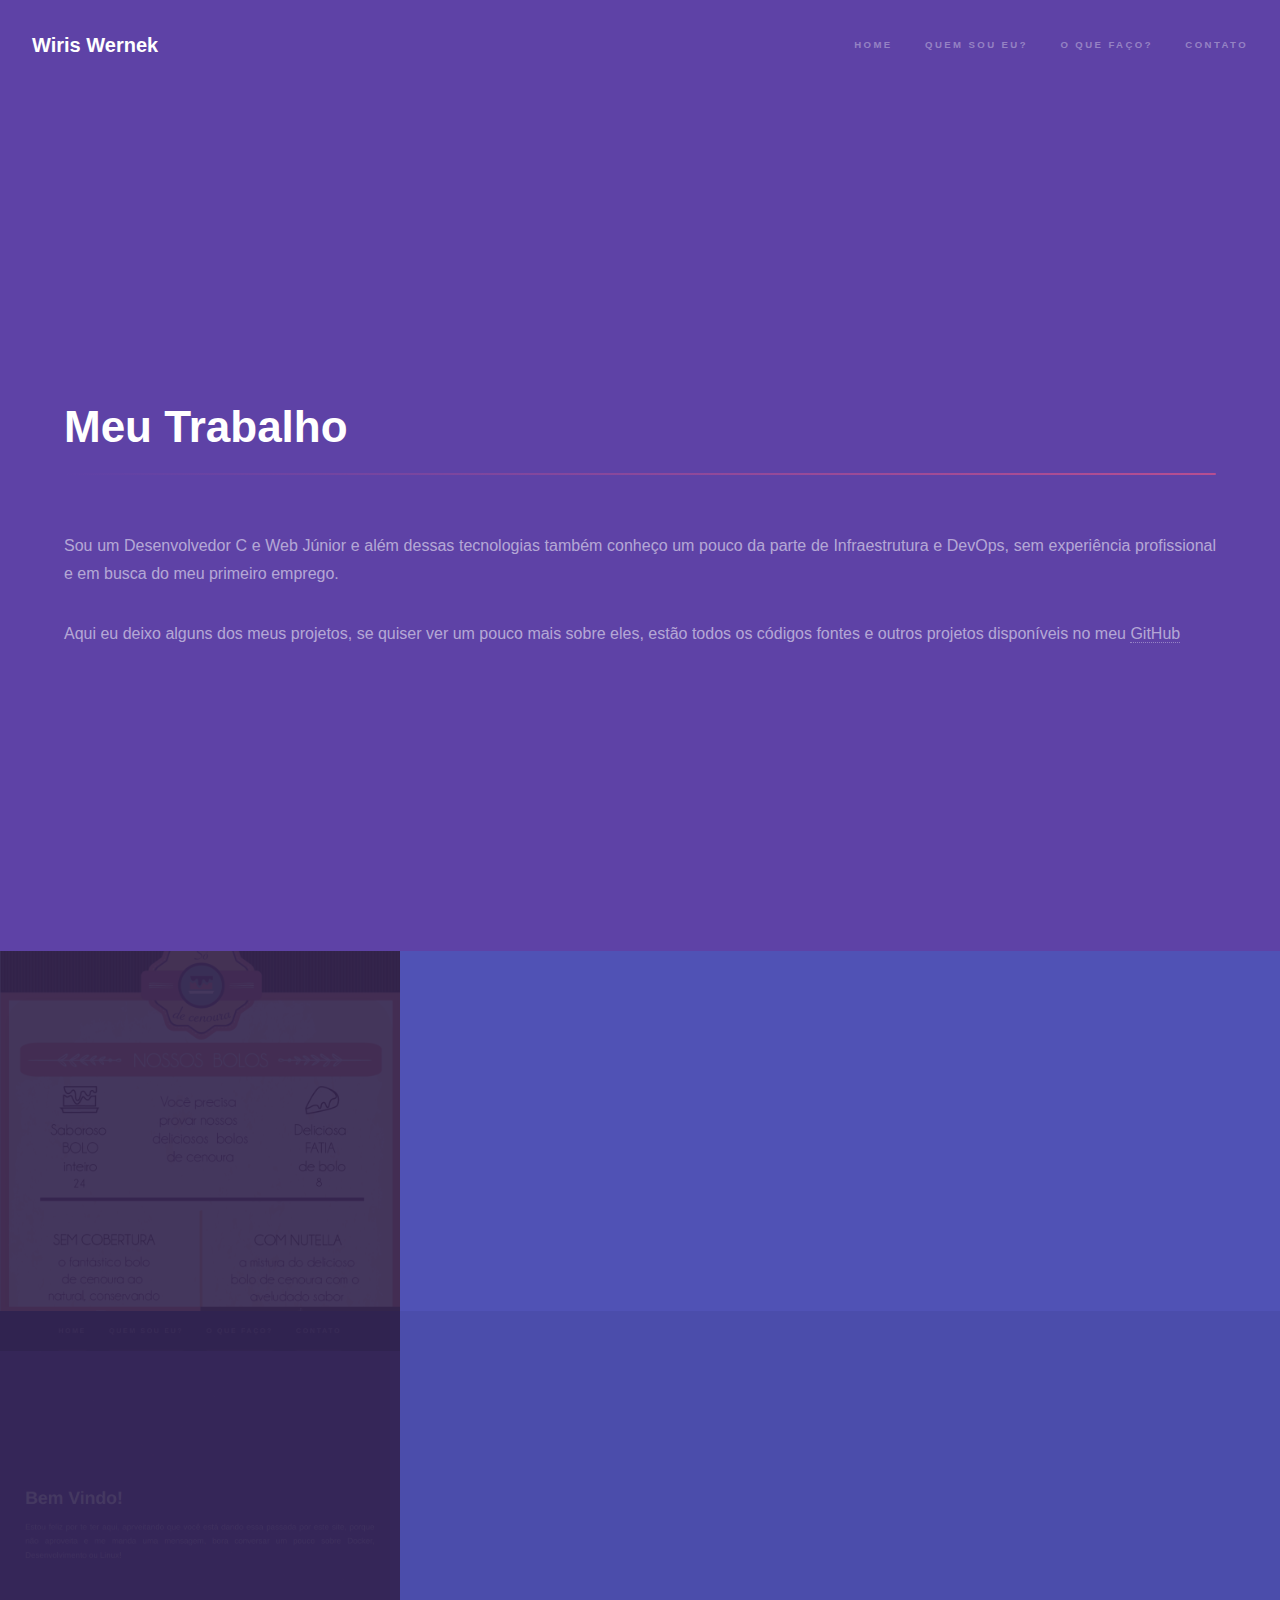
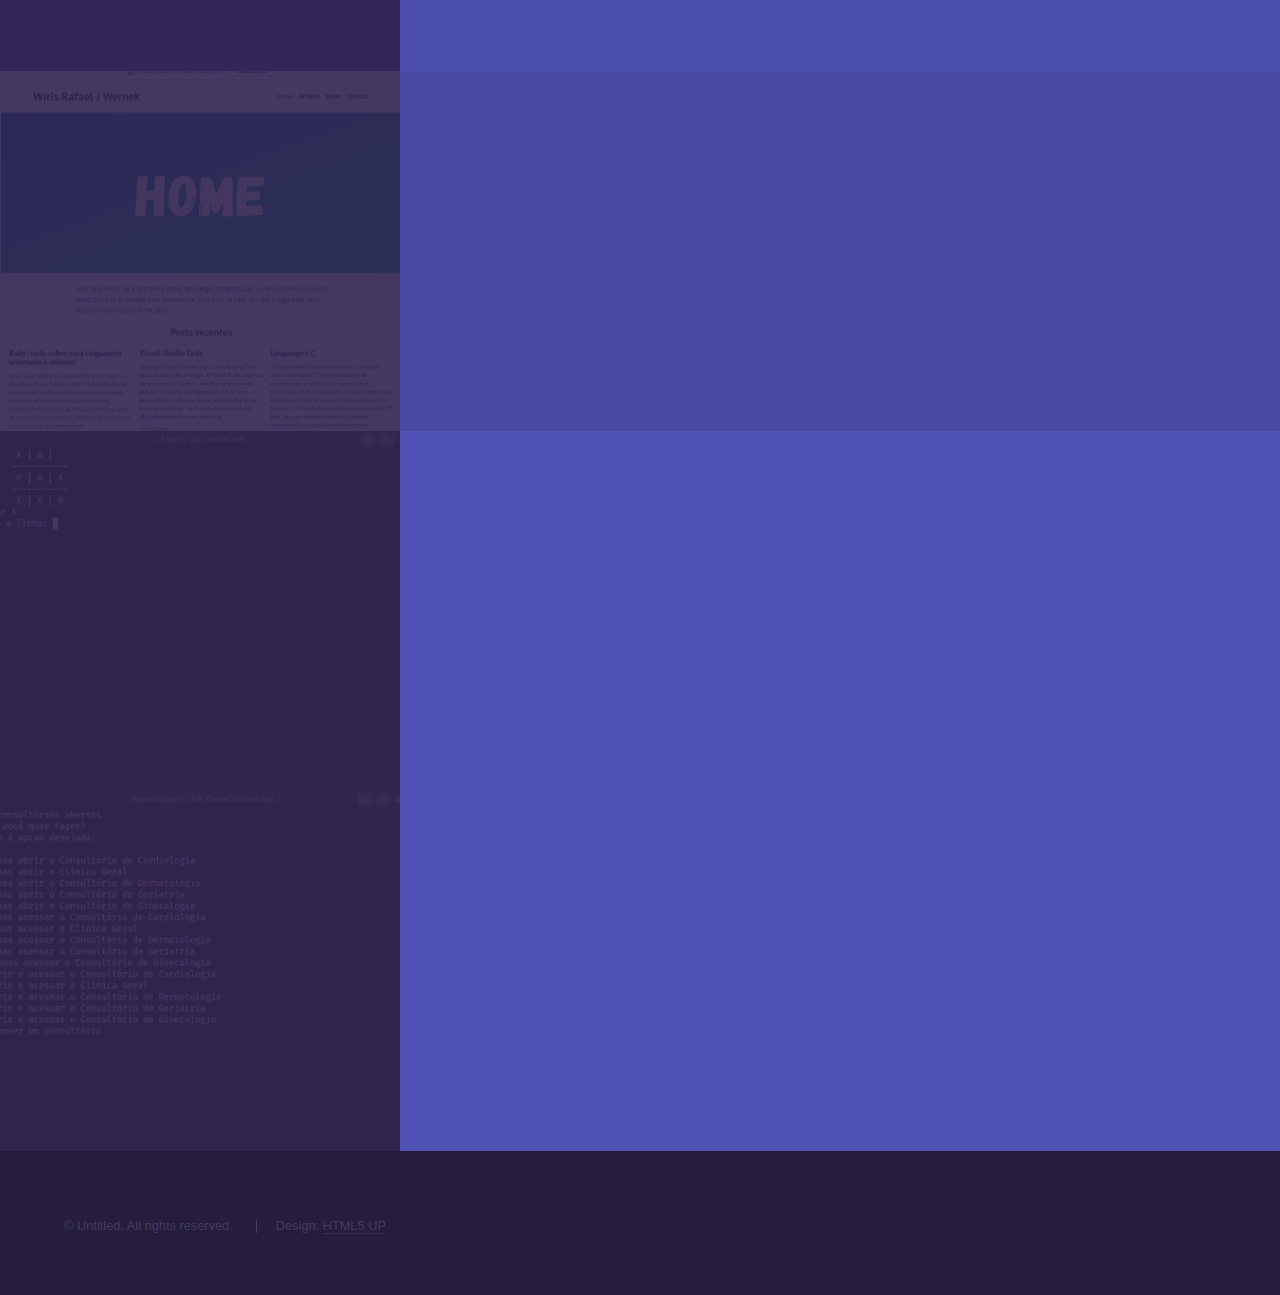
<file: myworks.html>
<!DOCTYPE HTML>
<!--
	Hyperspace by HTML5 UP
	html5up.net | @ajlkn
	Free for personal and commercial use under the CCA 3.0 license (html5up.net/license)
-->
<html>

<head>
	<title>O que faço?</title>
	<meta charset="utf-8" />
	<meta name="viewport" content="width=device-width, initial-scale=1, user-scalable=no" />
	<link rel="stylesheet" href="assets/css/main.css" />
	<noscript>
		<link rel="stylesheet" href="assets/css/noscript.css" /></noscript>
</head>

<body class="is-preload">

	<!-- Header -->
	<header id="header">
		<a href="index.html" class="title">Wiris Wernek</a>
		<nav>
			<ul>
				<li><a href="./index.html">Home</a></li>
				<li><a href="./about.html">Quem sou eu?</a></li>
				<li><a href="./myworks.html">O que faço?</a></li>
				<li><a href="./contacts.html">Contato</a></li>
			</ul>
		</nav>
	</header>

	<!-- Wrapper -->
	<div id="wrapper">

		<!-- Main -->
		<section id="main" class="wrapper style1 fullscreen fade-up">
			<div class="inner">
				<h1 class="major">Meu Trabalho</h1>
				<p>Sou um Desenvolvedor C e Web Júnior e além dessas tecnologias também conheço um pouco da parte de Infraestrutura e DevOps, sem experiência profissional e em busca do meu primeiro emprego.</p>
				<p>Aqui eu deixo alguns dos meus projetos, se quiser ver um pouco mais sobre eles, estão todos os códigos fontes e outros projetos disponíveis no meu <a href="https://github.com/WirisWernek">GitHub</a></p>
			</div>
		</section>

		<section id="one" class="wrapper style2 spotlights">
			<!-- One -->
			<section>
				<a href="https://github.com/WirisWernek/Atividades/tree/main/Web/Cardapio" class="image"><img src="images/Cardapio.png" alt="" data-position="center center" /></a>
				<div class="content">
					<div class="inner">
						<h2>Cardápio</h2>
						<p>Uma forma simplificada para você acompanhar as delícias da sua lanchonete preferida.</p>
						<ul class="actions">
							<li><a href="https://github.com/WirisWernek/Atividades/tree/main/Web/Cardapio" class="button">Ler mais</a></li>
						</ul>
					</div>
				</div>
			</section>
			<!-- Two -->
			<section>
				<a href="https://github.com/WirisWernek/Portifolio" class="image"><img src="images/Portifolio.png" alt="" data-position="top center" /></a>
				<div class="content">
					<div class="inner">
						<h2>Portifólio</h2>
						<p>Trabalhando conceitos de HTML5 e CSS3 chegamos aqui com esse portifólio para mostrar a você
							um pouco mais do que eu sei.</p>
						<ul class="actions">
							<li><a href="https://github.com/WirisWernek/Portifolio" class="button">Ler mais</a></li>
						</ul>
					</div>
				</div>
			</section>
			<!-- Three -->
			<section>
				<a href="https://wiriswernek.wordpress.com/" class="image"><img src="images/Wordpress.png" alt="" data-position="25% 25%" /></a>
				<div class="content">
					<div class="inner">
						<h2>Portifólio em Wordpress</h2>
						<p>Simple, leve, rápido e funcional, palavras que definem bem o Wordpress e mostram porque é uma
							tecnologia tão utilizada até hoje.</p>
						<ul class="actions">
							<li><a href="https://wiriswernek.wordpress.com/" class="button">Ler mais</a></li>
						</ul>
					</div>
				</div>
			</section>
			<!-- Four -->
			<section>
				<a href="https://github.com/WirisWernek/Atividades/tree/main/C/Jogo-da-Velha" class="image"><img src="images/Jogo-da-Velha.png" alt="" data-position="center center" /></a>
				<div class="content">
					<div class="inner">
						<h2>Jogo da Velha</h2>
						<p>Que nunca jogou um jogo da velha com o amigo naquela aula chatíssima? Agora você pode jogar
							nas demais também!</p>
						<ul class="actions">
							<li><a href="https://github.com/WirisWernek/Atividades/tree/main/C/Jogo-da-Velha" class="button">Ler mais</a></li>
						</ul>
					</div>
				</div>
			</section>
			<!-- Five -->
			<section>
				<a href="https://github.com/WirisWernek/Atividades/tree/main/C/Gerenciador-de-Consultorios" class="image"><img src="images/Gerenciador-de-Consultorios.png" alt="" data-position="top center" /></a>
				<div class="content">
					<div class="inner">
						<h2>Gerênciador de Consultórios</h2>
						<p>Por que não gerênciar seus pacientes e seus consultórios de uma forma bem simples, rápida e
							aprova de erros? esse sistema é a solução dos seus problemas.</p>
						<ul class="actions">
							<li><a href="https://github.com/WirisWernek/Atividades/tree/main/C/Gerenciador-de-Consultorios" class="button">Ler mais</a></li>
						</ul>
					</div>
				</div>
			</section>
		</section>

		<!-- Repositórios -->
		<!--
		<div>
			<img src="https://github-readme-stats.vercel.app/api/pin/?username=WirisWernek&repo=Atividades&show_owner"
				alt="">
			<img src="https://github-readme-stats.vercel.app/api/pin/?username=WirisWernek&repo=Portifolio&show_owner"
				alt="">
			<img src="https://github-readme-stats.vercel.app/api/pin/?username=WirisWernek&repo=ShellScripts&show_owner"
				alt="">
			<img src="https://github-readme-stats.vercel.app/api/pin/?username=WirisWernek&repo=OneBitCode&show_owner"
				alt="">
			<img src="https://github-readme-stats.vercel.app/api/pin/?username=WirisWernek&repo=Treinadev&show_owner"
				alt="">
			<img src="https://github-readme-stats.vercel.app/api/pin/?username=WirisWernek&repo=nlw&show_owner" alt="">
			<img src=" https://github-readme-stats.vercel.app/api?username=WirisWernek&show_icons=true&theme=radical"
				alt="">
			<img src="https://github-readme-stats.vercel.app/api/wakatime?username=wiriswernek" alt="">
		</div>
		-->


	</div>

	<!-- Footer -->
	<footer id="footer" class="wrapper alt">
		<div class="inner">
			<ul class="menu">
				<li>&copy; Untitled. All rights reserved.</li>
				<li>Design: <a href="http://html5up.net">HTML5 UP</a></li>
			</ul>
		</div>
	</footer>

	<!-- Scripts -->
	<script src="assets/js/jquery.min.js"></script>
	<script src="assets/js/jquery.scrollex.min.js"></script>
	<script src="assets/js/jquery.scrolly.min.js"></script>
	<script src="assets/js/browser.min.js"></script>
	<script src="assets/js/breakpoints.min.js"></script>
	<script src="assets/js/util.js"></script>
	<script src="assets/js/main.js"></script>

</body>

</html>
</file>
<file: assets/css/noscript.css>
/*
	Hyperspace by HTML5 UP
	html5up.net | @ajlkn
	Free for personal and commercial use under the CCA 3.0 license (html5up.net/license)
*/

/* Spotlights */

	.spotlights > section > .image:before {
		opacity: 0 !important;
	}

	.spotlights > section > .content > .inner {
		-moz-transform: none !important;
		-webkit-transform: none !important;
		-ms-transform: none !important;
		transform: none !important;
		opacity: 1 !important;
	}

/* Wrapper */

	.wrapper > .inner {
		opacity: 1 !important;
		-moz-transform: none !important;
		-webkit-transform: none !important;
		-ms-transform: none !important;
		transform: none !important;
	}

/* Sidebar */

	#sidebar > .inner {
		opacity: 1 !important;
	}

	#sidebar nav > ul > li {
		-moz-transform: none !important;
		-webkit-transform: none !important;
		-ms-transform: none !important;
		transform: none !important;
		opacity: 1 !important;
	}
</file>
<file: assets/css/main.css>
@import url(fontawesome-all.min.css);

/*
	Hyperspace by HTML5 UP
	html5up.net | @ajlkn
	Free for personal and commercial use under the CCA 3.0 license (html5up.net/license)
*/

html, body, div, span, applet, object, iframe, h1, h2, h3, h4, h5, h6, p, blockquote, pre, a, abbr, acronym, address, big, cite, code, del, dfn, em, img, ins, kbd, q, s, samp, small, strike, strong, sub, sup, tt, var, b, u, i, center, dl, dt, dd, ol, ul, li, fieldset, form, label, legend, table, caption, tbody, tfoot, thead, tr, th, td, article, aside, canvas, details, embed, figure, figcaption, footer, header, hgroup, menu, nav, output, ruby, section, summary, time, mark, audio, video {
  margin: 0;
  padding: 0;
  border: 0;
  font-size: 100%;
  font: inherit;
  vertical-align: baseline;
}
article, aside, details, figcaption, figure, footer, header, hgroup, menu, nav, section {
  display: block;
}

body {
  line-height: 1;
}

ol, ul {
  list-style: none;
}

blockquote, q {
  quotes: none;
}

blockquote:before, blockquote:after,
q:before, q:after {
  content: "";
  content: none;
}

table {
  border-collapse: collapse;
  border-spacing: 0;
}

body {
  -webkit-text-size-adjust: none;
}

mark {
  background-color: transparent;
  color: inherit;
}

input::-moz-focus-inner {
  border: 0;
  padding: 0;
}

input, select, textarea {
  -moz-appearance: none;
  -webkit-appearance: none;
  -ms-appearance: none;
  appearance: none;
}

/* Basic */

@-ms-viewport {
  width: device-width;
}

body {
  -ms-overflow-style: scrollbar;
}

@media screen and (max-width: 480px) {
  html,
  body {
    min-width: 320px;
  }
}

html {
  box-sizing: border-box;
}

*,
*:before,
*:after {
  box-sizing: inherit;
}

body {
  background: #312450;
}

body.is-preload *,
body.is-preload *:before,
body.is-preload *:after {
  -moz-animation: none !important;
  -webkit-animation: none !important;
  -ms-animation: none !important;
  animation: none !important;
  -moz-transition: none !important;
  -webkit-transition: none !important;
  -ms-transition: none !important;
  transition: none !important;
}

/* Type */

body,
input,
select,
textarea {
  color: rgba(255, 255, 255, 0.55);
  font-family: Arial, Helvetica, sans-serif;
  font-size: 16.5pt;
  font-weight: normal;
  line-height: 1.75;
}

@media screen and (max-width: 1680px) {
  body,
  input,
  select,
  textarea {
    font-size: 13pt;
  }
}

@media screen and (max-width: 1280px) {
  body,
  input,
  select,
  textarea {
    font-size: 12pt;
  }
}

@media screen and (max-width: 360px) {
  body,
  input,
  select,
  textarea {
    font-size: 11pt;
  }
}

a {
  -moz-transition: color 0.2s ease, border-bottom-color 0.2s ease;
  -webkit-transition: color 0.2s ease, border-bottom-color 0.2s ease;
  -ms-transition: color 0.2s ease, border-bottom-color 0.2s ease;
  transition: color 0.2s ease, border-bottom-color 0.2s ease;
  border-bottom: dotted 1px rgba(255, 255, 255, 0.35);
  color: inherit;
  text-decoration: none;
}

a:hover {
  border-bottom-color: transparent;
  color: #ffffff;
}

strong,
b {
  color: #ffffff;
  font-weight: bold;
}

em,
i {
  font-style: italic;
}

p {
  margin: 0 0 2em 0;
}

h1,
h2,
h3,
h4,
h5,
h6 {
  color: #ffffff;
  font-weight: bold;
  line-height: 1.5;
  margin: 0 0 0.5em 0;
}

h1 a, h2 a, h3 a, h4 a, h5 a, h6 a {
  color: inherit;
  text-decoration: none;
}

h1 {
  font-size: 2.75em;
}

h1.major {
  margin: 0 0 1.3em 0;
  position: relative;
  padding-bottom: 0.35em;
}

h1.major:after {
  background-image: -moz-linear-gradient(to right, #5e42a6, #b74e91);
  background-image: -webkit-linear-gradient(to right, #5e42a6, #b74e91);
  background-image: -ms-linear-gradient(to right, #5e42a6, #b74e91);
  background-image: linear-gradient(to right, #5e42a6, #b74e91);
  -moz-transition: max-width 0.2s ease;
  -webkit-transition: max-width 0.2s ease;
  -ms-transition: max-width 0.2s ease;
  transition: max-width 0.2s ease;
  border-radius: 0.2em;
  bottom: 0;
  content: "";
  height: 0.05em;
  position: absolute;
  right: 0;
  width: 100%;
}

h2 {
  font-size: 1.75em;
}

h3 {
  font-size: 1.1em;
}

h4 {
  font-size: 1em;
}

h5 {
  font-size: 0.8em;
}

h6 {
  font-size: 0.6em;
}

@media screen and (max-width: 736px) {
  h1 {
    font-size: 2em;
  }

  h2 {
    font-size: 1.25em;
  }

  h3 {
    font-size: 1em;
  }

  h4 {
    font-size: 0.8em;
  }

  h5 {
    font-size: 0.6em;
  }

  h6 {
    font-size: 0.6em;
  }
}

sub {
  font-size: 0.8em;
  position: relative;
  top: 0.5em;
}

sup {
  font-size: 0.8em;
  position: relative;
  top: -0.5em;
}

blockquote {
  border-left: solid 4px rgba(255, 255, 255, 0.15);
  font-style: italic;
  margin: 0 0 2em 0;
  padding: 0.5em 0 0.5em 2em;
}

code {
  background: rgba(255, 255, 255, 0.05);
  border-radius: 0.25em;
  border: solid 1px rgba(255, 255, 255, 0.15);
  font-family: "Courier New", monospace;
  font-size: 0.9em;
  margin: 0 0.25em;
  padding: 0.25em 0.65em;
}

pre {
  -webkit-overflow-scrolling: touch;
  font-family: "Courier New", monospace;
  font-size: 0.9em;
  margin: 0 0 2em 0;
}

pre code {
  display: block;
  line-height: 1.75em;
  padding: 1em 1.5em;
  overflow-x: auto;
}

hr {
  border: 0;
  border-bottom: solid 1px rgba(255, 255, 255, 0.15);
  margin: 2em 0;
}

hr.major {
  margin: 3em 0;
}

.align-left {
  text-align: left;
}

.align-center {
  text-align: center;
}

.align-right {
  text-align: right;
}

/* Row */

.row {
  display: flex;
  flex-wrap: wrap;
  box-sizing: border-box;
  align-items: stretch;
}

.row > * {
  box-sizing: border-box;
}

.row.gtr-uniform > * > :last-child {
  margin-bottom: 0;
}

.row.aln-left {
  justify-content: flex-start;
}

.row.aln-center {
  justify-content: center;
}

.row.aln-right {
  justify-content: flex-end;
}

.row.aln-top {
  align-items: flex-start;
}

.row.aln-middle {
  align-items: center;
}

.row.aln-bottom {
  align-items: flex-end;
}

.row > .imp {
  order: -1;
}

.row > .col-1 {
  width: 8.33333%;
}

.row > .off-1 {
  margin-left: 8.33333%;
}

.row > .col-2 {
  width: 16.66667%;
}

.row > .off-2 {
  margin-left: 16.66667%;
}

.row > .col-3 {
  width: 25%;
}

.row > .off-3 {
  margin-left: 25%;
}

.row > .col-4 {
  width: 33.33333%;
}

.row > .off-4 {
  margin-left: 33.33333%;
}

.row > .col-5 {
  width: 41.66667%;
}

.row > .off-5 {
  margin-left: 41.66667%;
}

.row > .col-6 {
  width: 50%;
}

.row > .off-6 {
  margin-left: 50%;
}

.row > .col-7 {
  width: 58.33333%;
}

.row > .off-7 {
  margin-left: 58.33333%;
}

.row > .col-8 {
  width: 66.66667%;
}

.row > .off-8 {
  margin-left: 66.66667%;
}

.row > .col-9 {
  width: 75%;
}

.row > .off-9 {
  margin-left: 75%;
}

.row > .col-10 {
  width: 83.33333%;
}

.row > .off-10 {
  margin-left: 83.33333%;
}

.row > .col-11 {
  width: 91.66667%;
}

.row > .off-11 {
  margin-left: 91.66667%;
}

.row > .col-12 {
  width: 100%;
}

.row > .off-12 {
  margin-left: 100%;
}

.row.gtr-0 {
  margin-top: 0;
  margin-left: 0em;
}

.row.gtr-0 > * {
  padding: 0 0 0 0em;
}

.row.gtr-0.gtr-uniform {
  margin-top: 0em;
}

.row.gtr-0.gtr-uniform > * {
  padding-top: 0em;
}

.row.gtr-25 {
  margin-top: 0;
  margin-left: -0.375em;
}

.row.gtr-25 > * {
  padding: 0 0 0 0.375em;
}

.row.gtr-25.gtr-uniform {
  margin-top: -0.375em;
}

.row.gtr-25.gtr-uniform > * {
  padding-top: 0.375em;
}

.row.gtr-50 {
  margin-top: 0;
  margin-left: -0.75em;
}

.row.gtr-50 > * {
  padding: 0 0 0 0.75em;
}

.row.gtr-50.gtr-uniform {
  margin-top: -0.75em;
}

.row.gtr-50.gtr-uniform > * {
  padding-top: 0.75em;
}

.row {
  margin-top: 0;
  margin-left: -1.5em;
}

.row > * {
  padding: 0 0 0 1.5em;
}

.row.gtr-uniform {
  margin-top: -1.5em;
}

.row.gtr-uniform > * {
  padding-top: 1.5em;
}

.row.gtr-150 {
  margin-top: 0;
  margin-left: -2.25em;
}

.row.gtr-150 > * {
  padding: 0 0 0 2.25em;
}

.row.gtr-150.gtr-uniform {
  margin-top: -2.25em;
}

.row.gtr-150.gtr-uniform > * {
  padding-top: 2.25em;
}

.row.gtr-200 {
  margin-top: 0;
  margin-left: -3em;
}

.row.gtr-200 > * {
  padding: 0 0 0 3em;
}

.row.gtr-200.gtr-uniform {
  margin-top: -3em;
}

.row.gtr-200.gtr-uniform > * {
  padding-top: 3em;
}

@media screen and (max-width: 1680px) {
  .row {
    display: flex;
    flex-wrap: wrap;
    box-sizing: border-box;
    align-items: stretch;
  }

  .row > * {
    box-sizing: border-box;
  }

  .row.gtr-uniform > * > :last-child {
    margin-bottom: 0;
  }

  .row.aln-left {
    justify-content: flex-start;
  }

  .row.aln-center {
    justify-content: center;
  }

  .row.aln-right {
    justify-content: flex-end;
  }

  .row.aln-top {
    align-items: flex-start;
  }

  .row.aln-middle {
    align-items: center;
  }

  .row.aln-bottom {
    align-items: flex-end;
  }

  .row > .imp-xlarge {
    order: -1;
  }

  .row > .col-1-xlarge {
    width: 8.33333%;
  }

  .row > .off-1-xlarge {
    margin-left: 8.33333%;
  }

  .row > .col-2-xlarge {
    width: 16.66667%;
  }

  .row > .off-2-xlarge {
    margin-left: 16.66667%;
  }

  .row > .col-3-xlarge {
    width: 25%;
  }

  .row > .off-3-xlarge {
    margin-left: 25%;
  }

  .row > .col-4-xlarge {
    width: 33.33333%;
  }

  .row > .off-4-xlarge {
    margin-left: 33.33333%;
  }

  .row > .col-5-xlarge {
    width: 41.66667%;
  }

  .row > .off-5-xlarge {
    margin-left: 41.66667%;
  }

  .row > .col-6-xlarge {
    width: 50%;
  }

  .row > .off-6-xlarge {
    margin-left: 50%;
  }

  .row > .col-7-xlarge {
    width: 58.33333%;
  }

  .row > .off-7-xlarge {
    margin-left: 58.33333%;
  }

  .row > .col-8-xlarge {
    width: 66.66667%;
  }

  .row > .off-8-xlarge {
    margin-left: 66.66667%;
  }

  .row > .col-9-xlarge {
    width: 75%;
  }

  .row > .off-9-xlarge {
    margin-left: 75%;
  }

  .row > .col-10-xlarge {
    width: 83.33333%;
  }

  .row > .off-10-xlarge {
    margin-left: 83.33333%;
  }

  .row > .col-11-xlarge {
    width: 91.66667%;
  }

  .row > .off-11-xlarge {
    margin-left: 91.66667%;
  }

  .row > .col-12-xlarge {
    width: 100%;
  }

  .row > .off-12-xlarge {
    margin-left: 100%;
  }

  .row.gtr-0 {
    margin-top: 0;
    margin-left: 0em;
  }

  .row.gtr-0 > * {
    padding: 0 0 0 0em;
  }

  .row.gtr-0.gtr-uniform {
    margin-top: 0em;
  }

  .row.gtr-0.gtr-uniform > * {
    padding-top: 0em;
  }

  .row.gtr-25 {
    margin-top: 0;
    margin-left: -0.375em;
  }

  .row.gtr-25 > * {
    padding: 0 0 0 0.375em;
  }

  .row.gtr-25.gtr-uniform {
    margin-top: -0.375em;
  }

  .row.gtr-25.gtr-uniform > * {
    padding-top: 0.375em;
  }

  .row.gtr-50 {
    margin-top: 0;
    margin-left: -0.75em;
  }

  .row.gtr-50 > * {
    padding: 0 0 0 0.75em;
  }

  .row.gtr-50.gtr-uniform {
    margin-top: -0.75em;
  }

  .row.gtr-50.gtr-uniform > * {
    padding-top: 0.75em;
  }

  .row {
    margin-top: 0;
    margin-left: -1.5em;
  }

  .row > * {
    padding: 0 0 0 1.5em;
  }

  .row.gtr-uniform {
    margin-top: -1.5em;
  }

  .row.gtr-uniform > * {
    padding-top: 1.5em;
  }

  .row.gtr-150 {
    margin-top: 0;
    margin-left: -2.25em;
  }

  .row.gtr-150 > * {
    padding: 0 0 0 2.25em;
  }

  .row.gtr-150.gtr-uniform {
    margin-top: -2.25em;
  }

  .row.gtr-150.gtr-uniform > * {
    padding-top: 2.25em;
  }

  .row.gtr-200 {
    margin-top: 0;
    margin-left: -3em;
  }

  .row.gtr-200 > * {
    padding: 0 0 0 3em;
  }

  .row.gtr-200.gtr-uniform {
    margin-top: -3em;
  }

  .row.gtr-200.gtr-uniform > * {
    padding-top: 3em;
  }
}

@media screen and (max-width: 1280px) {
  .row {
    display: flex;
    flex-wrap: wrap;
    box-sizing: border-box;
    align-items: stretch;
  }

  .row > * {
    box-sizing: border-box;
  }

  .row.gtr-uniform > * > :last-child {
    margin-bottom: 0;
  }

  .row.aln-left {
    justify-content: flex-start;
  }

  .row.aln-center {
    justify-content: center;
  }

  .row.aln-right {
    justify-content: flex-end;
  }

  .row.aln-top {
    align-items: flex-start;
  }

  .row.aln-middle {
    align-items: center;
  }

  .row.aln-bottom {
    align-items: flex-end;
  }

  .row > .imp-large {
    order: -1;
  }

  .row > .col-1-large {
    width: 8.33333%;
  }

  .row > .off-1-large {
    margin-left: 8.33333%;
  }

  .row > .col-2-large {
    width: 16.66667%;
  }

  .row > .off-2-large {
    margin-left: 16.66667%;
  }

  .row > .col-3-large {
    width: 25%;
  }

  .row > .off-3-large {
    margin-left: 25%;
  }

  .row > .col-4-large {
    width: 33.33333%;
  }

  .row > .off-4-large {
    margin-left: 33.33333%;
  }

  .row > .col-5-large {
    width: 41.66667%;
  }

  .row > .off-5-large {
    margin-left: 41.66667%;
  }

  .row > .col-6-large {
    width: 50%;
  }

  .row > .off-6-large {
    margin-left: 50%;
  }

  .row > .col-7-large {
    width: 58.33333%;
  }

  .row > .off-7-large {
    margin-left: 58.33333%;
  }

  .row > .col-8-large {
    width: 66.66667%;
  }

  .row > .off-8-large {
    margin-left: 66.66667%;
  }

  .row > .col-9-large {
    width: 75%;
  }

  .row > .off-9-large {
    margin-left: 75%;
  }

  .row > .col-10-large {
    width: 83.33333%;
  }

  .row > .off-10-large {
    margin-left: 83.33333%;
  }

  .row > .col-11-large {
    width: 91.66667%;
  }

  .row > .off-11-large {
    margin-left: 91.66667%;
  }

  .row > .col-12-large {
    width: 100%;
  }

  .row > .off-12-large {
    margin-left: 100%;
  }

  .row.gtr-0 {
    margin-top: 0;
    margin-left: 0em;
  }

  .row.gtr-0 > * {
    padding: 0 0 0 0em;
  }

  .row.gtr-0.gtr-uniform {
    margin-top: 0em;
  }

  .row.gtr-0.gtr-uniform > * {
    padding-top: 0em;
  }

  .row.gtr-25 {
    margin-top: 0;
    margin-left: -0.375em;
  }

  .row.gtr-25 > * {
    padding: 0 0 0 0.375em;
  }

  .row.gtr-25.gtr-uniform {
    margin-top: -0.375em;
  }

  .row.gtr-25.gtr-uniform > * {
    padding-top: 0.375em;
  }

  .row.gtr-50 {
    margin-top: 0;
    margin-left: -0.75em;
  }

  .row.gtr-50 > * {
    padding: 0 0 0 0.75em;
  }

  .row.gtr-50.gtr-uniform {
    margin-top: -0.75em;
  }

  .row.gtr-50.gtr-uniform > * {
    padding-top: 0.75em;
  }

  .row {
    margin-top: 0;
    margin-left: -1.5em;
  }

  .row > * {
    padding: 0 0 0 1.5em;
  }

  .row.gtr-uniform {
    margin-top: -1.5em;
  }

  .row.gtr-uniform > * {
    padding-top: 1.5em;
  }

  .row.gtr-150 {
    margin-top: 0;
    margin-left: -2.25em;
  }

  .row.gtr-150 > * {
    padding: 0 0 0 2.25em;
  }

  .row.gtr-150.gtr-uniform {
    margin-top: -2.25em;
  }

  .row.gtr-150.gtr-uniform > * {
    padding-top: 2.25em;
  }

  .row.gtr-200 {
    margin-top: 0;
    margin-left: -3em;
  }

  .row.gtr-200 > * {
    padding: 0 0 0 3em;
  }

  .row.gtr-200.gtr-uniform {
    margin-top: -3em;
  }

  .row.gtr-200.gtr-uniform > * {
    padding-top: 3em;
  }
}

@media screen and (max-width: 980px) {
  .row {
    display: flex;
    flex-wrap: wrap;
    box-sizing: border-box;
    align-items: stretch;
  }

  .row > * {
    box-sizing: border-box;
  }

  .row.gtr-uniform > * > :last-child {
    margin-bottom: 0;
  }

  .row.aln-left {
    justify-content: flex-start;
  }

  .row.aln-center {
    justify-content: center;
  }

  .row.aln-right {
    justify-content: flex-end;
  }

  .row.aln-top {
    align-items: flex-start;
  }

  .row.aln-middle {
    align-items: center;
  }

  .row.aln-bottom {
    align-items: flex-end;
  }

  .row > .imp-medium {
    order: -1;
  }

  .row > .col-1-medium {
    width: 8.33333%;
  }

  .row > .off-1-medium {
    margin-left: 8.33333%;
  }

  .row > .col-2-medium {
    width: 16.66667%;
  }

  .row > .off-2-medium {
    margin-left: 16.66667%;
  }

  .row > .col-3-medium {
    width: 25%;
  }

  .row > .off-3-medium {
    margin-left: 25%;
  }

  .row > .col-4-medium {
    width: 33.33333%;
  }

  .row > .off-4-medium {
    margin-left: 33.33333%;
  }

  .row > .col-5-medium {
    width: 41.66667%;
  }

  .row > .off-5-medium {
    margin-left: 41.66667%;
  }

  .row > .col-6-medium {
    width: 50%;
  }

  .row > .off-6-medium {
    margin-left: 50%;
  }

  .row > .col-7-medium {
    width: 58.33333%;
  }

  .row > .off-7-medium {
    margin-left: 58.33333%;
  }

  .row > .col-8-medium {
    width: 66.66667%;
  }

  .row > .off-8-medium {
    margin-left: 66.66667%;
  }

  .row > .col-9-medium {
    width: 75%;
  }

  .row > .off-9-medium {
    margin-left: 75%;
  }

  .row > .col-10-medium {
    width: 83.33333%;
  }

  .row > .off-10-medium {
    margin-left: 83.33333%;
  }

  .row > .col-11-medium {
    width: 91.66667%;
  }

  .row > .off-11-medium {
    margin-left: 91.66667%;
  }

  .row > .col-12-medium {
    width: 100%;
  }

  .row > .off-12-medium {
    margin-left: 100%;
  }

  .row.gtr-0 {
    margin-top: 0;
    margin-left: 0em;
  }

  .row.gtr-0 > * {
    padding: 0 0 0 0em;
  }

  .row.gtr-0.gtr-uniform {
    margin-top: 0em;
  }

  .row.gtr-0.gtr-uniform > * {
    padding-top: 0em;
  }

  .row.gtr-25 {
    margin-top: 0;
    margin-left: -0.375em;
  }

  .row.gtr-25 > * {
    padding: 0 0 0 0.375em;
  }

  .row.gtr-25.gtr-uniform {
    margin-top: -0.375em;
  }

  .row.gtr-25.gtr-uniform > * {
    padding-top: 0.375em;
  }

  .row.gtr-50 {
    margin-top: 0;
    margin-left: -0.75em;
  }

  .row.gtr-50 > * {
    padding: 0 0 0 0.75em;
  }

  .row.gtr-50.gtr-uniform {
    margin-top: -0.75em;
  }

  .row.gtr-50.gtr-uniform > * {
    padding-top: 0.75em;
  }

  .row {
    margin-top: 0;
    margin-left: -1.5em;
  }

  .row > * {
    padding: 0 0 0 1.5em;
  }

  .row.gtr-uniform {
    margin-top: -1.5em;
  }

  .row.gtr-uniform > * {
    padding-top: 1.5em;
  }

  .row.gtr-150 {
    margin-top: 0;
    margin-left: -2.25em;
  }

  .row.gtr-150 > * {
    padding: 0 0 0 2.25em;
  }

  .row.gtr-150.gtr-uniform {
    margin-top: -2.25em;
  }

  .row.gtr-150.gtr-uniform > * {
    padding-top: 2.25em;
  }

  .row.gtr-200 {
    margin-top: 0;
    margin-left: -3em;
  }

  .row.gtr-200 > * {
    padding: 0 0 0 3em;
  }

  .row.gtr-200.gtr-uniform {
    margin-top: -3em;
  }

  .row.gtr-200.gtr-uniform > * {
    padding-top: 3em;
  }
}

@media screen and (max-width: 736px) {
  .row {
    display: flex;
    flex-wrap: wrap;
    box-sizing: border-box;
    align-items: stretch;
  }

  .row > * {
    box-sizing: border-box;
  }

  .row.gtr-uniform > * > :last-child {
    margin-bottom: 0;
  }

  .row.aln-left {
    justify-content: flex-start;
  }

  .row.aln-center {
    justify-content: center;
  }

  .row.aln-right {
    justify-content: flex-end;
  }

  .row.aln-top {
    align-items: flex-start;
  }

  .row.aln-middle {
    align-items: center;
  }

  .row.aln-bottom {
    align-items: flex-end;
  }

  .row > .imp-small {
    order: -1;
  }

  .row > .col-1-small {
    width: 8.33333%;
  }

  .row > .off-1-small {
    margin-left: 8.33333%;
  }

  .row > .col-2-small {
    width: 16.66667%;
  }

  .row > .off-2-small {
    margin-left: 16.66667%;
  }

  .row > .col-3-small {
    width: 25%;
  }

  .row > .off-3-small {
    margin-left: 25%;
  }

  .row > .col-4-small {
    width: 33.33333%;
  }

  .row > .off-4-small {
    margin-left: 33.33333%;
  }

  .row > .col-5-small {
    width: 41.66667%;
  }

  .row > .off-5-small {
    margin-left: 41.66667%;
  }

  .row > .col-6-small {
    width: 50%;
  }

  .row > .off-6-small {
    margin-left: 50%;
  }

  .row > .col-7-small {
    width: 58.33333%;
  }

  .row > .off-7-small {
    margin-left: 58.33333%;
  }

  .row > .col-8-small {
    width: 66.66667%;
  }

  .row > .off-8-small {
    margin-left: 66.66667%;
  }

  .row > .col-9-small {
    width: 75%;
  }

  .row > .off-9-small {
    margin-left: 75%;
  }

  .row > .col-10-small {
    width: 83.33333%;
  }

  .row > .off-10-small {
    margin-left: 83.33333%;
  }

  .row > .col-11-small {
    width: 91.66667%;
  }

  .row > .off-11-small {
    margin-left: 91.66667%;
  }

  .row > .col-12-small {
    width: 100%;
  }

  .row > .off-12-small {
    margin-left: 100%;
  }

  .row.gtr-0 {
    margin-top: 0;
    margin-left: 0em;
  }

  .row.gtr-0 > * {
    padding: 0 0 0 0em;
  }

  .row.gtr-0.gtr-uniform {
    margin-top: 0em;
  }

  .row.gtr-0.gtr-uniform > * {
    padding-top: 0em;
  }

  .row.gtr-25 {
    margin-top: 0;
    margin-left: -0.375em;
  }

  .row.gtr-25 > * {
    padding: 0 0 0 0.375em;
  }

  .row.gtr-25.gtr-uniform {
    margin-top: -0.375em;
  }

  .row.gtr-25.gtr-uniform > * {
    padding-top: 0.375em;
  }

  .row.gtr-50 {
    margin-top: 0;
    margin-left: -0.75em;
  }

  .row.gtr-50 > * {
    padding: 0 0 0 0.75em;
  }

  .row.gtr-50.gtr-uniform {
    margin-top: -0.75em;
  }

  .row.gtr-50.gtr-uniform > * {
    padding-top: 0.75em;
  }

  .row {
    margin-top: 0;
    margin-left: -1.5em;
  }

  .row > * {
    padding: 0 0 0 1.5em;
  }

  .row.gtr-uniform {
    margin-top: -1.5em;
  }

  .row.gtr-uniform > * {
    padding-top: 1.5em;
  }

  .row.gtr-150 {
    margin-top: 0;
    margin-left: -2.25em;
  }

  .row.gtr-150 > * {
    padding: 0 0 0 2.25em;
  }

  .row.gtr-150.gtr-uniform {
    margin-top: -2.25em;
  }

  .row.gtr-150.gtr-uniform > * {
    padding-top: 2.25em;
  }

  .row.gtr-200 {
    margin-top: 0;
    margin-left: -3em;
  }

  .row.gtr-200 > * {
    padding: 0 0 0 3em;
  }

  .row.gtr-200.gtr-uniform {
    margin-top: -3em;
  }

  .row.gtr-200.gtr-uniform > * {
    padding-top: 3em;
  }
}

@media screen and (max-width: 480px) {
  .row {
    display: flex;
    flex-wrap: wrap;
    box-sizing: border-box;
    align-items: stretch;
  }

  .row > * {
    box-sizing: border-box;
  }

  .row.gtr-uniform > * > :last-child {
    margin-bottom: 0;
  }

  .row.aln-left {
    justify-content: flex-start;
  }

  .row.aln-center {
    justify-content: center;
  }

  .row.aln-right {
    justify-content: flex-end;
  }

  .row.aln-top {
    align-items: flex-start;
  }

  .row.aln-middle {
    align-items: center;
  }

  .row.aln-bottom {
    align-items: flex-end;
  }

  .row > .imp-xsmall {
    order: -1;
  }

  .row > .col-1-xsmall {
    width: 8.33333%;
  }

  .row > .off-1-xsmall {
    margin-left: 8.33333%;
  }

  .row > .col-2-xsmall {
    width: 16.66667%;
  }

  .row > .off-2-xsmall {
    margin-left: 16.66667%;
  }

  .row > .col-3-xsmall {
    width: 25%;
  }

  .row > .off-3-xsmall {
    margin-left: 25%;
  }

  .row > .col-4-xsmall {
    width: 33.33333%;
  }

  .row > .off-4-xsmall {
    margin-left: 33.33333%;
  }

  .row > .col-5-xsmall {
    width: 41.66667%;
  }

  .row > .off-5-xsmall {
    margin-left: 41.66667%;
  }

  .row > .col-6-xsmall {
    width: 50%;
  }

  .row > .off-6-xsmall {
    margin-left: 50%;
  }

  .row > .col-7-xsmall {
    width: 58.33333%;
  }

  .row > .off-7-xsmall {
    margin-left: 58.33333%;
  }

  .row > .col-8-xsmall {
    width: 66.66667%;
  }

  .row > .off-8-xsmall {
    margin-left: 66.66667%;
  }

  .row > .col-9-xsmall {
    width: 75%;
  }

  .row > .off-9-xsmall {
    margin-left: 75%;
  }

  .row > .col-10-xsmall {
    width: 83.33333%;
  }

  .row > .off-10-xsmall {
    margin-left: 83.33333%;
  }

  .row > .col-11-xsmall {
    width: 91.66667%;
  }

  .row > .off-11-xsmall {
    margin-left: 91.66667%;
  }

  .row > .col-12-xsmall {
    width: 100%;
  }

  .row > .off-12-xsmall {
    margin-left: 100%;
  }

  .row.gtr-0 {
    margin-top: 0;
    margin-left: 0em;
  }

  .row.gtr-0 > * {
    padding: 0 0 0 0em;
  }

  .row.gtr-0.gtr-uniform {
    margin-top: 0em;
  }

  .row.gtr-0.gtr-uniform > * {
    padding-top: 0em;
  }

  .row.gtr-25 {
    margin-top: 0;
    margin-left: -0.375em;
  }

  .row.gtr-25 > * {
    padding: 0 0 0 0.375em;
  }

  .row.gtr-25.gtr-uniform {
    margin-top: -0.375em;
  }

  .row.gtr-25.gtr-uniform > * {
    padding-top: 0.375em;
  }

  .row.gtr-50 {
    margin-top: 0;
    margin-left: -0.75em;
  }

  .row.gtr-50 > * {
    padding: 0 0 0 0.75em;
  }

  .row.gtr-50.gtr-uniform {
    margin-top: -0.75em;
  }

  .row.gtr-50.gtr-uniform > * {
    padding-top: 0.75em;
  }

  .row {
    margin-top: 0;
    margin-left: -1.5em;
  }

  .row > * {
    padding: 0 0 0 1.5em;
  }

  .row.gtr-uniform {
    margin-top: -1.5em;
  }

  .row.gtr-uniform > * {
    padding-top: 1.5em;
  }

  .row.gtr-150 {
    margin-top: 0;
    margin-left: -2.25em;
  }

  .row.gtr-150 > * {
    padding: 0 0 0 2.25em;
  }

  .row.gtr-150.gtr-uniform {
    margin-top: -2.25em;
  }

  .row.gtr-150.gtr-uniform > * {
    padding-top: 2.25em;
  }

  .row.gtr-200 {
    margin-top: 0;
    margin-left: -3em;
  }

  .row.gtr-200 > * {
    padding: 0 0 0 3em;
  }

  .row.gtr-200.gtr-uniform {
    margin-top: -3em;
  }

  .row.gtr-200.gtr-uniform > * {
    padding-top: 3em;
  }
}

/* Box */

.box {
  border-radius: 0.25em;
  border: solid 1px rgba(255, 255, 255, 0.15);
  margin-bottom: 2em;
  padding: 1.5em;
}

.box > :last-child,
.box > :last-child > :last-child,
.box > :last-child > :last-child > :last-child {
  margin-bottom: 0;
}

.box.alt {
  border: 0;
  border-radius: 0;
  padding: 0;
}

/* Button */

input[type="submit"],
input[type="reset"],
input[type="button"],
button,
.button {
  -moz-appearance: none;
  -webkit-appearance: none;
  -ms-appearance: none;
  appearance: none;
  -moz-transition: border-color 0.2s ease;
  -webkit-transition: border-color 0.2s ease;
  -ms-transition: border-color 0.2s ease;
  transition: border-color 0.2s ease;
  background-color: transparent;
  border: solid 1px !important;
  border-color: rgba(255, 255, 255, 0.15) !important;
  border-radius: 3em;
  color: #ffffff !important;
  cursor: pointer;
  display: inline-block;
  font-size: 0.6em;
  font-weight: bold;
  height: calc(4.75em + 2px);
  letter-spacing: 0.25em;
  line-height: 4.75em;
  outline: 0;
  padding: 0 3.75em;
  position: relative;
  text-align: center;
  text-decoration: none;
  text-transform: uppercase;
  white-space: nowrap;
}

input[type="submit"]:after,
input[type="reset"]:after,
input[type="button"]:after,
button:after,
.button:after {
  -moz-transform: scale(0.25);
  -webkit-transform: scale(0.25);
  -ms-transform: scale(0.25);
  transform: scale(0.25);
  pointer-events: none;
  -moz-transition: opacity 0.2s ease, -moz-transform 0.2s ease;
  -webkit-transition: opacity 0.2s ease, -webkit-transform 0.2s ease;
  -ms-transition: opacity 0.2s ease, -ms-transform 0.2s ease;
  transition: opacity 0.2s ease, transform 0.2s ease;
  background: #ffffff;
  border-radius: 3em;
  content: "";
  height: 100%;
  left: 0;
  opacity: 0;
  position: absolute;
  top: 0;
  width: 100%;
}

input[type="submit"].icon:before,
input[type="reset"].icon:before,
input[type="button"].icon:before,
button.icon:before,
.button.icon:before {
  margin-right: 0.75em;
}

input[type="submit"].fit,
input[type="reset"].fit,
input[type="button"].fit,
button.fit,
.button.fit {
  width: 100%;
}

input[type="submit"].small,
input[type="reset"].small,
input[type="button"].small,
button.small,
.button.small {
  font-size: 0.4em;
}

input[type="submit"].large,
input[type="reset"].large,
input[type="button"].large,
button.large,
.button.large {
  font-size: 0.8em;
}

input[type="submit"].primary,
input[type="reset"].primary,
input[type="button"].primary,
button.primary,
.button.primary {
  background-color: #ffffff;
  color: #312450 !important;
}

input[type="submit"].primary:after,
input[type="reset"].primary:after,
input[type="button"].primary:after,
button.primary:after,
.button.primary:after {
  display: none;
}

input[type="submit"].disabled,
input[type="submit"]:disabled,
input[type="reset"].disabled,
input[type="reset"]:disabled,
input[type="button"].disabled,
input[type="button"]:disabled,
button.disabled,
button:disabled,
.button.disabled,
.button:disabled {
  cursor: default;
  opacity: 0.5;
  pointer-events: none;
}

input[type="submit"]:hover,
input[type="reset"]:hover,
input[type="button"]:hover,
button:hover,
.button:hover {
  border-color: rgba(255, 255, 255, 0.55) !important;
}

input[type="submit"]:hover:after,
input[type="reset"]:hover:after,
input[type="button"]:hover:after,
button:hover:after,
.button:hover:after {
  opacity: 0.05;
  -moz-transform: scale(1);
  -webkit-transform: scale(1);
  -ms-transform: scale(1);
  transform: scale(1);
}

input[type="submit"]:hover:active,
input[type="reset"]:hover:active,
input[type="button"]:hover:active,
button:hover:active,
.button:hover:active {
  border-color: #ffffff !important;
}

input[type="submit"]:hover:active:after,
input[type="reset"]:hover:active:after,
input[type="button"]:hover:active:after,
button:hover:active:after,
.button:hover:active:after {
  opacity: 0.1;
}

/* Features */

.features {
  display: -moz-flex;
  display: -webkit-flex;
  display: -ms-flex;
  display: flex;
  -moz-flex-wrap: wrap;
  -webkit-flex-wrap: wrap;
  -ms-flex-wrap: wrap;
  flex-wrap: wrap;
  border-radius: 0.25em;
  border: solid 1px rgba(255, 255, 255, 0.15);
  background: rgba(255, 255, 255, 0.05);
  margin: 0 0 2em 0;
}

.features section {
  padding: 3.5em 3em 1em 7em;
  width: 50%;
  border-top: solid 1px rgba(255, 255, 255, 0.15);
  position: relative;
}

.features section:nth-child(-n + 2) {
  border-top-width: 0;
}

.features section:nth-child(2n) {
  border-left: solid 1px rgba(255, 255, 255, 0.15);
}

.features section .icon {
  -moz-transition: opacity 0.5s ease, -moz-transform 0.5s ease;
  -webkit-transition: opacity 0.5s ease, -webkit-transform 0.5s ease;
  -ms-transition: opacity 0.5s ease, -ms-transform 0.5s ease;
  transition: opacity 0.5s ease, transform 0.5s ease;
  -moz-transition-delay: 1s;
  -webkit-transition-delay: 1s;
  -ms-transition-delay: 1s;
  transition-delay: 1s;
  -moz-transform: scale(1);
  -webkit-transform: scale(1);
  -ms-transform: scale(1);
  transform: scale(1);
  position: absolute;
  left: 3em;
  top: 3em;
  opacity: 1;
}

.features section:nth-child(1) .icon {
  -moz-transition-delay: 0.15s;
  -webkit-transition-delay: 0.15s;
  -ms-transition-delay: 0.15s;
  transition-delay: 0.15s;
}

.features section:nth-child(2) .icon {
  -moz-transition-delay: 0.3s;
  -webkit-transition-delay: 0.3s;
  -ms-transition-delay: 0.3s;
  transition-delay: 0.3s;
}

.features section:nth-child(3) .icon {
  -moz-transition-delay: 0.45s;
  -webkit-transition-delay: 0.45s;
  -ms-transition-delay: 0.45s;
  transition-delay: 0.45s;
}

.features section:nth-child(4) .icon {
  -moz-transition-delay: 0.6s;
  -webkit-transition-delay: 0.6s;
  -ms-transition-delay: 0.6s;
  transition-delay: 0.6s;
}

.features section:nth-child(5) .icon {
  -moz-transition-delay: 0.75s;
  -webkit-transition-delay: 0.75s;
  -ms-transition-delay: 0.75s;
  transition-delay: 0.75s;
}

.features section:nth-child(6) .icon {
  -moz-transition-delay: 0.9s;
  -webkit-transition-delay: 0.9s;
  -ms-transition-delay: 0.9s;
  transition-delay: 0.9s;
}

.features section:nth-child(7) .icon {
  -moz-transition-delay: 1.05s;
  -webkit-transition-delay: 1.05s;
  -ms-transition-delay: 1.05s;
  transition-delay: 1.05s;
}

.features section:nth-child(8) .icon {
  -moz-transition-delay: 1.2s;
  -webkit-transition-delay: 1.2s;
  -ms-transition-delay: 1.2s;
  transition-delay: 1.2s;
}

.features section:nth-child(9) .icon {
  -moz-transition-delay: 1.35s;
  -webkit-transition-delay: 1.35s;
  -ms-transition-delay: 1.35s;
  transition-delay: 1.35s;
}

.features section:nth-child(10) .icon {
  -moz-transition-delay: 1.5s;
  -webkit-transition-delay: 1.5s;
  -ms-transition-delay: 1.5s;
  transition-delay: 1.5s;
}

.features section:nth-child(11) .icon {
  -moz-transition-delay: 1.65s;
  -webkit-transition-delay: 1.65s;
  -ms-transition-delay: 1.65s;
  transition-delay: 1.65s;
}

.features section:nth-child(12) .icon {
  -moz-transition-delay: 1.8s;
  -webkit-transition-delay: 1.8s;
  -ms-transition-delay: 1.8s;
  transition-delay: 1.8s;
}

.features section:nth-child(13) .icon {
  -moz-transition-delay: 1.95s;
  -webkit-transition-delay: 1.95s;
  -ms-transition-delay: 1.95s;
  transition-delay: 1.95s;
}

.features section:nth-child(14) .icon {
  -moz-transition-delay: 2.1s;
  -webkit-transition-delay: 2.1s;
  -ms-transition-delay: 2.1s;
  transition-delay: 2.1s;
}

.features section:nth-child(15) .icon {
  -moz-transition-delay: 2.25s;
  -webkit-transition-delay: 2.25s;
  -ms-transition-delay: 2.25s;
  transition-delay: 2.25s;
}

.features section:nth-child(16) .icon {
  -moz-transition-delay: 2.4s;
  -webkit-transition-delay: 2.4s;
  -ms-transition-delay: 2.4s;
  transition-delay: 2.4s;
}

.features section:nth-child(17) .icon {
  -moz-transition-delay: 2.55s;
  -webkit-transition-delay: 2.55s;
  -ms-transition-delay: 2.55s;
  transition-delay: 2.55s;
}

.features section:nth-child(18) .icon {
  -moz-transition-delay: 2.7s;
  -webkit-transition-delay: 2.7s;
  -ms-transition-delay: 2.7s;
  transition-delay: 2.7s;
}

.features section:nth-child(19) .icon {
  -moz-transition-delay: 2.85s;
  -webkit-transition-delay: 2.85s;
  -ms-transition-delay: 2.85s;
  transition-delay: 2.85s;
}

.features section:nth-child(20) .icon {
  -moz-transition-delay: 3s;
  -webkit-transition-delay: 3s;
  -ms-transition-delay: 3s;
  transition-delay: 3s;
}

.features.inactive section .icon {
  -moz-transform: scale(0.5);
  -webkit-transform: scale(0.5);
  -ms-transform: scale(0.5);
  transform: scale(0.5);
  opacity: 0;
}

@media screen and (max-width: 980px) {
  .features {
    display: block;
  }

  .features section {
    border-top-width: 1px !important;
    border-left-width: 0 !important;
    width: 100%;
  }

  .features section:first-child {
    border-top-width: 0 !important;
  }
}

@media screen and (max-width: 736px) {
  .features section {
    padding: 2.5em 1.5em 0.1em 5.5em;
  }

  .features section .icon {
    left: 1.5em;
    top: 2em;
  }
}

@media screen and (max-width: 480px) {
  .features section {
    padding: 2em 1.5em 0.1em 1.5em;
  }

  .features section .icon {
    left: 0;
    position: relative;
    top: 0;
  }
}

/* Form */

form {
  margin: 0 0 2em 0;
}

form > :last-child {
  margin-bottom: 0;
}

form > .fields {
  display: -moz-flex;
  display: -webkit-flex;
  display: -ms-flex;
  display: flex;
  -moz-flex-wrap: wrap;
  -webkit-flex-wrap: wrap;
  -ms-flex-wrap: wrap;
  flex-wrap: wrap;
  width: calc(100% + 3em);
  margin: -1.5em 0 2em -1.5em;
}

form > .fields > .field {
  -moz-flex-grow: 0;
  -webkit-flex-grow: 0;
  -ms-flex-grow: 0;
  flex-grow: 0;
  -moz-flex-shrink: 0;
  -webkit-flex-shrink: 0;
  -ms-flex-shrink: 0;
  flex-shrink: 0;
  padding: 1.5em 0 0 1.5em;
  width: calc(100% - 1.5em);
}

form > .fields > .field.half {
  width: calc(50% - 0.75em);
}

form > .fields > .field.third {
  width: calc(100% / 3 - 0.5em);
}

form > .fields > .field.quarter {
  width: calc(25% - 0.375em);
}

@media screen and (max-width: 480px) {
  form > .fields {
    width: calc(100% + 3em);
    margin: -1.5em 0 2em -1.5em;
  }

  form > .fields > .field {
    padding: 1.5em 0 0 1.5em;
    width: calc(100% - 1.5em);
  }

  form > .fields > .field.half {
    width: calc(100% - 1.5em);
  }

  form > .fields > .field.third {
    width: calc(100% - 1.5em);
  }

  form > .fields > .field.quarter {
    width: calc(100% - 1.5em);
  }
}

label {
  color: #ffffff;
  font-weight: bold;
  line-height: 1.5;
  margin: 0 0 0.7em 0;
  display: block;
  font-size: 1.1em;
}

input[type="text"],
input[type="password"],
input[type="email"],
input[type="tel"],
select,
textarea {
  -moz-appearance: none;
  -webkit-appearance: none;
  -ms-appearance: none;
  appearance: none;
  background: rgba(255, 255, 255, 0.05);
  border-radius: 0.25em;
  border: none;
  border: solid 1px rgba(255, 255, 255, 0.15);
  color: inherit;
  display: block;
  outline: 0;
  padding: 0 1em;
  text-decoration: none;
  width: 100%;
}

input[type="text"]:invalid,
input[type="password"]:invalid,
input[type="email"]:invalid,
input[type="tel"]:invalid,
select:invalid,
textarea:invalid {
  box-shadow: none;
}

input[type="text"]:focus,
input[type="password"]:focus,
input[type="email"]:focus,
input[type="tel"]:focus,
select:focus,
textarea:focus {
  border-color: #ffffff;
  box-shadow: 0 0 0 1px #ffffff;
}

select {
  background-image: url("data:image/svg+xml;charset=utf8,%3Csvg xmlns='http://www.w3.org/2000/svg' width='40' height='40' preserveAspectRatio='none' viewBox='0 0 40 40'%3E%3Cpath d='M9.4,12.3l10.4,10.4l10.4-10.4c0.2-0.2,0.5-0.4,0.9-0.4c0.3,0,0.6,0.1,0.9,0.4l3.3,3.3c0.2,0.2,0.4,0.5,0.4,0.9 c0,0.4-0.1,0.6-0.4,0.9L20.7,31.9c-0.2,0.2-0.5,0.4-0.9,0.4c-0.3,0-0.6-0.1-0.9-0.4L4.3,17.3c-0.2-0.2-0.4-0.5-0.4-0.9 c0-0.4,0.1-0.6,0.4-0.9l3.3-3.3c0.2-0.2,0.5-0.4,0.9-0.4S9.1,12.1,9.4,12.3z' fill='rgba(255, 255, 255, 0.15)' /%3E%3C/svg%3E");
  background-size: 1.25rem;
  background-repeat: no-repeat;
  background-position: calc(100% - 1rem) center;
  height: 2.75em;
  padding-right: 2.75em;
  text-overflow: ellipsis;
}

select option {
  color: #ffffff;
  background: #312450;
}

select:focus::-ms-value {
  background-color: transparent;
}

select::-ms-expand {
  display: none;
}

input[type="text"],
input[type="password"],
input[type="email"],
select {
  height: 2.75em;
}

textarea {
  padding: 0.75em 1em;
}

body.is-ie textarea {
  min-height: 10em;
}

input[type="checkbox"],
input[type="radio"] {
  -moz-appearance: none;
  -webkit-appearance: none;
  -ms-appearance: none;
  appearance: none;
  display: block;
  float: left;
  margin-right: -2em;
  opacity: 0;
  width: 1em;
  z-index: -1;
}

input[type="checkbox"] + label,
input[type="radio"] + label {
  text-decoration: none;
  color: rgba(255, 255, 255, 0.55);
  cursor: pointer;
  display: inline-block;
  font-size: 1em;
  font-weight: normal;
  padding-left: 2.4em;
  padding-right: 0.75em;
  position: relative;
}

input[type="checkbox"] + label:before,
input[type="radio"] + label:before {
  -moz-osx-font-smoothing: grayscale;
  -webkit-font-smoothing: antialiased;
  display: inline-block;
  font-style: normal;
  font-variant: normal;
  text-rendering: auto;
  line-height: 1;
  text-transform: none !important;
  font-family: "Font Awesome 5 Free";
  font-weight: 900;
}

input[type="checkbox"] + label:before,
input[type="radio"] + label:before {
  background: rgba(255, 255, 255, 0.05);
  border-radius: 0.25em;
  border: solid 1px rgba(255, 255, 255, 0.15);
  content: "";
  display: inline-block;
  font-size: 0.8em;
  height: 2.0625em;
  left: 0;
  line-height: 2.0625em;
  position: absolute;
  text-align: center;
  top: 0;
  width: 2.0625em;
}

input[type="checkbox"]:checked + label:before,
input[type="radio"]:checked + label:before {
  background: #ffffff;
  border-color: #ffffff;
  color: #b74e91;
  content: "\f00c";
}

input[type="checkbox"]:focus + label:before,
input[type="radio"]:focus + label:before {
  border-color: #ffffff;
  box-shadow: 0 0 0 1px #ffffff;
}

input[type="checkbox"] + label:before {
  border-radius: 0.25em;
}

input[type="radio"] + label:before {
  border-radius: 100%;
}

::-webkit-input-placeholder {
  color: rgba(255, 255, 255, 0.35) !important;
  opacity: 1;
}

:-moz-placeholder {
  color: rgba(255, 255, 255, 0.35) !important;
  opacity: 1;
}

::-moz-placeholder {
  color: rgba(255, 255, 255, 0.35) !important;
  opacity: 1;
}

:-ms-input-placeholder {
  color: rgba(255, 255, 255, 0.35) !important;
  opacity: 1;
}
::-webkit-scrollbar {
  width: 0.5em;
}
::-webkit-scrollbar-track {
  background-color: #312450;
  border-radius: 30px;
}
::-webkit-scrollbar-thumb {
  background-color: #ffffff;
  border-radius: 10px;
}
/* Icon */

.icon {
  text-decoration: none;
  border-bottom: none;
  position: relative;
}

.icon:before {
  -moz-osx-font-smoothing: grayscale;
  -webkit-font-smoothing: antialiased;
  display: inline-block;
  font-style: normal;
  font-variant: normal;
  text-rendering: auto;
  line-height: 1;
  text-transform: none !important;
  font-family: "Font Awesome 5 Free";
  font-weight: 400;
}

.icon > .label {
  display: none;
}

.icon:before {
  line-height: inherit;
}

.icon.solid:before {
  font-weight: 900;
}

.icon.brands:before {
  font-family: "Font Awesome 5 Brands";
}

.icon.major {
  width: 2.5em;
  height: 2.5em;
  display: block;
  background: #ffffff;
  border-radius: 100%;
  color: #312450;
  text-align: center;
  line-height: 2.5em;
  margin: 0 0 1.3em 0;
}

.icon.major:before {
  font-size: 1.25em;
}

.wrapper.style1 .icon.major:before {
  color: #5e42a6;
}

.wrapper.style1-alt .icon.major:before {
  color: #493382;
}

.wrapper.style2 .icon.major:before {
  color: #5052b5;
}

.wrapper.style2-alt .icon.major:before {
  color: #3e4094;
}

.wrapper.style3 .icon.major:before {
  color: #b74e91;
}

.wrapper.style3-alt .icon.major:before {
  color: #953d75;
}

/* Image */

.image {
  border-radius: 0.25em;
  border: 0;
  display: inline-block;
  position: relative;
}

.image img {
  border-radius: 0.25em;
  display: block;
}

.image.left,
.image.right {
  max-width: 40%;
}

.image.left img,
.image.right img {
  width: 100%;
}

.image.left {
  float: left;
  margin: 0 1.5em 1em 0;
  top: 0.25em;
}

.image.right {
  float: right;
  margin: 0 0 1em 1.5em;
  top: 0.25em;
}

.image.fit {
  display: block;
  margin: 0 0 2em 0;
  width: 100%;
}

.image.fit img {
  width: 100%;
}

.image.main {
  display: block;
  margin: 0 0 3em 0;
  width: 100%;
}

.image.main img {
  width: 100%;
}

/* List */

ol {
  list-style: decimal;
  margin: 0 0 2em 0;
  padding-left: 1.25em;
}

ol li {
  padding-left: 0.25em;
}

ul {
  list-style: disc;
  margin: 0 0 2em 0;
  padding-left: 1em;
}

ul li {
  padding-left: 0.5em;
}

ul.alt {
  list-style: none;
  padding-left: 0;
}

ul.alt li {
  border-top: solid 1px rgba(255, 255, 255, 0.15);
  padding: 0.5em 0;
}

ul.alt li:first-child {
  border-top: 0;
  padding-top: 0;
}

dl {
  margin: 0 0 2em 0;
}

dl dt {
  display: block;
  font-weight: bold;
  margin: 0 0 1em 0;
}

dl dd {
  margin-left: 2em;
}

/* Actions */

ul.actions {
  display: -moz-flex;
  display: -webkit-flex;
  display: -ms-flex;
  display: flex;
  cursor: default;
  list-style: none;
  margin-left: -1em;
  padding-left: 0;
}

ul.actions li {
  padding: 0 0 0 1em;
  vertical-align: middle;
}

ul.actions.special {
  -moz-justify-content: center;
  -webkit-justify-content: center;
  -ms-justify-content: center;
  justify-content: center;
  width: 100%;
  margin-left: 0;
}

ul.actions.special li:first-child {
  padding-left: 0;
}

ul.actions.stacked {
  -moz-flex-direction: column;
  -webkit-flex-direction: column;
  -ms-flex-direction: column;
  flex-direction: column;
  margin-left: 0;
}

ul.actions.stacked li {
  padding: 1.3em 0 0 0;
}

ul.actions.stacked li:first-child {
  padding-top: 0;
}

ul.actions.fit {
  width: calc(100% + 1em);
}

ul.actions.fit li {
  -moz-flex-grow: 1;
  -webkit-flex-grow: 1;
  -ms-flex-grow: 1;
  flex-grow: 1;
  -moz-flex-shrink: 1;
  -webkit-flex-shrink: 1;
  -ms-flex-shrink: 1;
  flex-shrink: 1;
  width: 100%;
}

ul.actions.fit li > * {
  width: 100%;
}

ul.actions.fit.stacked {
  width: 100%;
}

@media screen and (max-width: 480px) {
  ul.actions:not(.fixed) {
    -moz-flex-direction: column;
    -webkit-flex-direction: column;
    -ms-flex-direction: column;
    flex-direction: column;
    margin-left: 0;
    width: 100% !important;
  }

  ul.actions:not(.fixed) li {
    -moz-flex-grow: 1;
    -webkit-flex-grow: 1;
    -ms-flex-grow: 1;
    flex-grow: 1;
    -moz-flex-shrink: 1;
    -webkit-flex-shrink: 1;
    -ms-flex-shrink: 1;
    flex-shrink: 1;
    padding: 1em 0 0 0;
    text-align: center;
    width: 100%;
  }

  ul.actions:not(.fixed) li > * {
    width: 100%;
  }

  ul.actions:not(.fixed) li:first-child {
    padding-top: 0;
  }

  ul.actions:not(.fixed) li input[type="submit"],
  ul.actions:not(.fixed) li input[type="reset"],
  ul.actions:not(.fixed) li input[type="button"],
  ul.actions:not(.fixed) li button,
  ul.actions:not(.fixed) li .button {
    width: 100%;
  }

  ul.actions:not(.fixed) li input[type="submit"].icon:before,
  ul.actions:not(.fixed) li input[type="reset"].icon:before,
  ul.actions:not(.fixed) li input[type="button"].icon:before,
  ul.actions:not(.fixed) li button.icon:before,
  ul.actions:not(.fixed) li .button.icon:before {
    margin-left: -0.5rem;
  }
}

/* Contact */

ul.contact {
  list-style: none;
  padding: 0;
}

ul.contact > li {
  padding: 0;
  margin: 1.5em 0 0 0;
}

ul.contact > li:first-child {
  margin-top: 0;
}

/* Icons */

ul.icons {
  cursor: default;
  list-style: none;
  padding-left: 0;
}

ul.icons li {
  display: inline-block;
  padding: 0 0.75em 0 0;
}

ul.icons li:last-child {
  padding-right: 0;
}

ul.icons li > a,
ul.icons li > span {
  border: 0;
}

ul.icons li > a .label,
ul.icons li > span .label {
  display: none;
}

/* Menu */

ul.menu {
  list-style: none;
  padding: 0;
}

ul.menu > li {
  border-left: solid 1px rgba(255, 255, 255, 0.15);
  display: inline-block;
  line-height: 1;
  margin-left: 1.5em;
  padding: 0 0 0 1.5em;
}

ul.menu > li:first-child {
  border-left: 0;
  margin: 0;
  padding-left: 0;
}

@media screen and (max-width: 480px) {
  ul.menu > li {
    border-left: 0;
    display: block;
    line-height: inherit;
    margin: 0.5em 0 0 0;
    padding-left: 0;
  }
}

/* Section/Article */

section.special,
article.special {
  text-align: center;
}

header p {
  color: rgba(255, 255, 255, 0.35);
  position: relative;
  margin: 0 0 1.5em 0;
}

header h2 + p {
  font-size: 1.25em;
  margin-top: -1em;
  line-height: 1.5em;
}

header h3 + p {
  font-size: 1.1em;
  margin-top: -0.8em;
  line-height: 1.5em;
}

header h4 + p,
header h5 + p,
header h6 + p {
  font-size: 0.9em;
  margin-top: -0.6em;
  line-height: 1.5em;
}

/* Split */

.split {
  display: -moz-flex;
  display: -webkit-flex;
  display: -ms-flex;
  display: flex;
}

.split > * {
  width: calc(50% - 2.5em);
}

.split > :nth-child(2n - 1) {
  padding-right: 2.5em;
  border-right: solid 1px rgba(255, 255, 255, 0.15);
}

.split > :nth-child(2n) {
  padding-left: 2.5em;
}

.split.style1 > :nth-child(2n - 1) {
  width: calc(66.66666% - 2.5em);
}

.split.style1 > :nth-child(2n) {
  width: calc(33.33333% - 2.5em);
}

@media screen and (max-width: 1680px) {
  .split > * {
    width: calc(50% - 2em);
  }

  .split > :nth-child(2n - 1) {
    padding-right: 2em;
  }

  .split > :nth-child(2n) {
    padding-left: 2em;
  }

  .split.style1 > :nth-child(2n - 1) {
    width: calc(66.66666% - 2em);
  }

  .split.style1 > :nth-child(2n) {
    width: calc(33.33333% - 2em);
  }
}

@media screen and (max-width: 980px) {
  .split {
    display: block;
  }

  .split > * {
    border-top: solid 1px rgba(255, 255, 255, 0.15);
    margin: 4em 0 0 0;
    padding: 4em 0 0 0;
    width: 100% !important;
  }

  .split > :nth-child(2n - 1) {
    border-right: 0;
    padding-right: 0;
  }

  .split > :nth-child(2n) {
    padding-left: 0;
  }

  .split > :first-child {
    border-top: 0;
    margin-top: 0;
    padding-top: 0;
  }
}

@media screen and (max-width: 736px) {
  .split > * {
    margin: 3em 0 0 0;
    padding: 3em 0 0 0;
  }
}

/* Spotlights */

.spotlights > section {
  display: -moz-flex;
  display: -webkit-flex;
  display: -ms-flex;
  display: flex;
  -moz-flex-direction: row;
  -webkit-flex-direction: row;
  -ms-flex-direction: row;
  flex-direction: row;
  min-height: 22.5em;
}

body.is-ie .spotlights > section {
  min-height: 0;
}

.spotlights > section > .image {
  background-position: center center;
  background-size: cover;
  border-radius: 0;
  display: block;
  position: relative;
  width: 25em;
}

.spotlights > section > .image img {
  border-radius: 0;
  display: block;
}

.spotlights > section > .image:before {
  -moz-transition: opacity 1s ease;
  -webkit-transition: opacity 1s ease;
  -ms-transition: opacity 1s ease;
  transition: opacity 1s ease;
  background: rgba(49, 36, 80, 0.9);
  content: "";
  display: block;
  height: 100%;
  left: 0;
  opacity: 0;
  position: absolute;
  top: 0;
  width: 100%;
}

.spotlights > section > .content {
  padding: 4em 5em 2em 5em;
  display: -moz-flex;
  display: -webkit-flex;
  display: -ms-flex;
  display: flex;
  -moz-flex-direction: column;
  -webkit-flex-direction: column;
  -ms-flex-direction: column;
  flex-direction: column;
  -moz-justify-content: center;
  -webkit-justify-content: center;
  -ms-justify-content: center;
  justify-content: center;
  width: 50em;
  -ms-flex: 1;
}

.spotlights > section > .content > .inner {
  -moz-transform: translateX(0) translateY(0);
  -webkit-transform: translateX(0) translateY(0);
  -ms-transform: translateX(0) translateY(0);
  transform: translateX(0) translateY(0);
  -moz-transition: opacity 1s ease, -moz-transform 1s ease;
  -webkit-transition: opacity 1s ease, -webkit-transform 1s ease;
  -ms-transition: opacity 1s ease, -ms-transform 1s ease;
  transition: opacity 1s ease, transform 1s ease;
  opacity: 1;
}

.spotlights > section:nth-child(2) {
  background-color: rgba(0, 0, 0, 0.05);
}

.spotlights > section:nth-child(3) {
  background-color: rgba(0, 0, 0, 0.1);
}

.spotlights > section.inactive > .image:before,
body.is-preload .spotlights > section > .image:before {
  opacity: 1;
}

.spotlights > section.inactive > .content > .inner,
body.is-preload .spotlights > section > .content > .inner {
  -moz-transform: translateX(-1em);
  -webkit-transform: translateX(-1em);
  -ms-transform: translateX(-1em);
  transform: translateX(-1em);
  opacity: 0;
}

@media screen and (max-width: 1680px) {
  .spotlights > section > .content {
    padding: 4em 4em 2em 4em;
  }
}

@media screen and (max-width: 980px) {
  .spotlights > section {
    display: block;
  }

  .spotlights > section > .image {
    width: 100%;
    height: 50vh;
  }

  .spotlights > section > .content {
    width: 100%;
  }

  .spotlights > section.inactive > .content > .inner,
  body.is-preload .spotlights > section > .content > .inner {
    -moz-transform: translateY(1em);
    -webkit-transform: translateY(1em);
    -ms-transform: translateY(1em);
    transform: translateY(1em);
  }
}

@media screen and (max-width: 736px) {
  .spotlights > section > .image {
    height: 50vh;
    min-height: 15em;
  }

  .spotlights > section > .content {
    padding: 3em 2em 1em 2em;
  }
}

/* Table */

.table-wrapper {
  -webkit-overflow-scrolling: touch;
  overflow-x: auto;
}

table {
  margin: 0 0 2em 0;
  width: 100%;
}

table tbody tr {
  border: solid 1px rgba(255, 255, 255, 0.15);
  border-left: 0;
  border-right: 0;
}

table tbody tr:nth-child(2n + 1) {
  background-color: rgba(255, 255, 255, 0.05);
}

table td {
  padding: 0.75em 0.75em;
}

table th {
  color: #ffffff;
  font-size: 1em;
  font-weight: bold;
  padding: 0 0.75em 0.75em 0.75em;
  text-align: left;
}

table thead {
  border-bottom: solid 2px rgba(255, 255, 255, 0.15);
}

table tfoot {
  border-top: solid 2px rgba(255, 255, 255, 0.15);
}

table.alt {
  border-collapse: separate;
}

table.alt tbody tr td {
  border: solid 1px rgba(255, 255, 255, 0.15);
  border-left-width: 0;
  border-top-width: 0;
}

table.alt tbody tr td:first-child {
  border-left-width: 1px;
}

table.alt tbody tr:first-child td {
  border-top-width: 1px;
}

table.alt thead {
  border-bottom: 0;
}

table.alt tfoot {
  border-top: 0;
}

/* Wrapper */

.wrapper {
  position: relative;
}

.wrapper > .inner {
  padding: 5em 5em 3em 5em;
  max-width: 100%;
  width: 75em;
}

@media screen and (max-width: 1680px) {
  .wrapper > .inner {
    padding: 4em 4em 2em 4em;
  }
}

@media screen and (max-width: 1280px) {
  .wrapper > .inner {
    width: 100%;
  }
}

@media screen and (max-width: 736px) {
  .wrapper > .inner {
    padding: 3em 2em 1em 2em;
  }
}

.wrapper.alt {
  background-color: #261c3e;
}

.wrapper.style1 {
  background-color: #5e42a6;
}

.wrapper.style1-alt {
  background-color: #493382;
}

.wrapper.style2 {
  background-color: #5052b5;
}

.wrapper.style2-alt {
  background-color: #3e4094;
}

.wrapper.style3 {
  background-color: #b74e91;
}

.wrapper.style3-alt {
  background-color: #953d75;
}

.wrapper.fullscreen {
  display: -moz-flex;
  display: -webkit-flex;
  display: -ms-flex;
  display: flex;
  -moz-flex-direction: column;
  -webkit-flex-direction: column;
  -ms-flex-direction: column;
  flex-direction: column;
  -moz-justify-content: center;
  -webkit-justify-content: center;
  -ms-justify-content: center;
  justify-content: center;
  min-height: 100vh;
}

body.is-ie .wrapper.fullscreen {
  height: 100vh;
}

@media screen and (max-width: 1280px) {
  .wrapper.fullscreen {
    min-height: calc(100vh - 2.5em);
  }

  body.is-ie .wrapper.fullscreen {
    height: calc(100vh - 2.5em);
  }
}

@media screen and (max-width: 736px) {
  .wrapper.fullscreen {
    padding: 2em 0;
    min-height: 0;
  }

  body.is-ie .wrapper.fullscreen {
    height: auto;
  }
}

.wrapper.fade-up > .inner {
  -moz-transform: translateY(0);
  -webkit-transform: translateY(0);
  -ms-transform: translateY(0);
  transform: translateY(0);
  -moz-transition: opacity 1s ease, -moz-transform 1s ease;
  -webkit-transition: opacity 1s ease, -webkit-transform 1s ease;
  -ms-transition: opacity 1s ease, -ms-transform 1s ease;
  transition: opacity 1s ease, transform 1s ease;
  opacity: 1;
}

.wrapper.fade-up.inactive > .inner,
body.is-preload .wrapper.fade-up > .inner {
  opacity: 0;
  -moz-transform: translateY(1em);
  -webkit-transform: translateY(1em);
  -ms-transform: translateY(1em);
  transform: translateY(1em);
}

.wrapper.fade-down > .inner {
  -moz-transform: translateY(0);
  -webkit-transform: translateY(0);
  -ms-transform: translateY(0);
  transform: translateY(0);
  -moz-transition: opacity 1s ease, -moz-transform 1s ease;
  -webkit-transition: opacity 1s ease, -webkit-transform 1s ease;
  -ms-transition: opacity 1s ease, -ms-transform 1s ease;
  transition: opacity 1s ease, transform 1s ease;
  opacity: 1;
}

.wrapper.fade-down.inactive > .inner,
body.is-preload .wrapper.fade-down > .inner {
  opacity: 0;
  -moz-transform: translateY(-1em);
  -webkit-transform: translateY(-1em);
  -ms-transform: translateY(-1em);
  transform: translateY(-1em);
}

.wrapper.fade > .inner {
  -moz-transition: opacity 1s ease;
  -webkit-transition: opacity 1s ease;
  -ms-transition: opacity 1s ease;
  transition: opacity 1s ease;
  opacity: 1;
}

.wrapper.fade.inactive > .inner,
body.is-preload .wrapper.fade > .inner {
  opacity: 0;
}

/* Header */

#header {
  display: -moz-flex;
  display: -webkit-flex;
  display: -ms-flex;
  display: flex;
  background-color: #5e42a6;
  cursor: default;
  padding: 1.75em 2em;
}

#header > .title {
  border: 0;
  color: #ffffff;
  display: block;
  font-size: 1.25em;
  font-weight: bold;
}

#header > nav {
  -moz-flex: 1;
  -webkit-flex: 1;
  -ms-flex: 1;
  flex: 1;
  text-align: right;
}

#header > nav > ul {
  margin: 0;
  padding: 0;
}

#header > nav > ul > li {
  display: inline-block;
  margin-left: 1.75em;
  padding: 0;
  vertical-align: middle;
}

#header > nav > ul > li:first-child {
  margin-left: 0;
}

#header > nav > ul > li a {
  border: 0;
  color: rgba(255, 255, 255, 0.35);
  display: inline-block;
  font-size: 0.6em;
  font-weight: bold;
  letter-spacing: 0.25em;
  text-transform: uppercase;
}

#header > nav > ul > li a:hover {
  color: rgba(255, 255, 255, 0.55);
}

#header > nav > ul > li a.active {
  color: #ffffff;
}

@media screen and (max-width: 736px) {
  #header {
    padding: 1em 2em;
  }
}

@media screen and (max-width: 480px) {
  #header {
    display: block;
    padding: 0 2em;
    text-align: left;
  }

  #header .title {
    font-size: 1.25em;
    padding: 1em 0;
  }

  #header > nav {
    border-top: solid 1px rgba(255, 255, 255, 0.15);
    text-align: center;
  }

  #header > nav > ul > li {
    margin-left: 3%;
  }

  #header > nav > ul > li a {
    height: 0;
  }
}
@media screen and (max-width: 375px) {
  #header {
    display: block;
    text-align: justify;
    padding: 0 1em;
  }

  #header .title {
    font-size: 1.25em;
    padding: 1em 0;
  }

  #header > nav {
    border-top: solid 1px rgba(255, 255, 255, 0.15);
    text-align: center;
  }

  #header > nav > ul > li {
    font-size: 0.8em;
    display: inline;
    margin-left: 10px;
  }

  #header > nav > ul > li a {
    height: 0;
  }
}

/* Wrapper (main) */

#sidebar + #wrapper {
  margin-left: 18em;
}

@media screen and (max-width: 1280px) {
  #sidebar + #wrapper {
    margin-left: 0;
    padding-top: 3.5em;
  }
}

@media screen and (max-width: 736px) {
  #sidebar + #wrapper {
    padding-top: 0;
  }
}

#header + #wrapper > .wrapper > .inner {
  margin: 0 auto;
}

/* Footer */

#sidebar + #wrapper + #footer {
  margin-left: 18em;
}

@media screen and (max-width: 1280px) {
  #sidebar + #wrapper + #footer {
    margin-left: 0;
  }
}

#footer > .inner a {
  border-bottom-color: rgba(255, 255, 255, 0.15);
}

#footer > .inner a:hover {
  border-bottom-color: transparent;
}

#footer > .inner .menu {
  font-size: 0.8em;
  color: rgba(255, 255, 255, 0.15);
}

#header + #wrapper + #footer > .inner {
  margin: 0 auto;
}

/* Sidebar */

#sidebar {
  padding: 2.5em 2.5em 0.5em 2.5em;
  background: #312450;
  cursor: default;
  height: 100vh;
  left: 0;
  overflow-x: hidden;
  overflow-y: auto;
  position: fixed;
  text-align: right;
  top: 0;
  width: 18em;
  z-index: 10000;
}

#sidebar > .inner {
  display: -moz-flex;
  display: -webkit-flex;
  display: -ms-flex;
  display: flex;
  -moz-flex-direction: column;
  -webkit-flex-direction: column;
  -ms-flex-direction: column;
  flex-direction: column;
  -moz-justify-content: center;
  -webkit-justify-content: center;
  -ms-justify-content: center;
  justify-content: center;
  -moz-transform: translateY(0);
  -webkit-transform: translateY(0);
  -ms-transform: translateY(0);
  transform: translateY(0);
  -moz-transition: opacity 1s ease;
  -webkit-transition: opacity 1s ease;
  -ms-transition: opacity 1s ease;
  transition: opacity 1s ease;
  min-height: 100%;
  opacity: 1;
  width: 100%;
}

body.is-ie #sidebar > .inner {
  height: 100%;
}

#sidebar nav > ul {
  list-style: none;
  padding: 0;
}

#sidebar nav > ul > li {
  -moz-transform: translateY(0);
  -webkit-transform: translateY(0);
  -ms-transform: translateY(0);
  transform: translateY(0);
  -moz-transition: opacity 0.15s ease, -moz-transform 0.75s ease;
  -webkit-transition: opacity 0.15s ease, -webkit-transform 0.75s ease;
  -ms-transition: opacity 0.15s ease, -ms-transform 0.75s ease;
  transition: opacity 0.15s ease, transform 0.75s ease;
  margin: 1.5em 0 0 0;
  opacity: 1;
  padding: 0;
  position: relative;
}

#sidebar nav > ul > li:first-child {
  margin: 0;
}

#sidebar nav > ul > li:nth-child(1) {
  -moz-transition-delay: 0.45s;
  -webkit-transition-delay: 0.45s;
  -ms-transition-delay: 0.45s;
  transition-delay: 0.45s;
}

#sidebar nav > ul > li:nth-child(2) {
  -moz-transition-delay: 0.65s;
  -webkit-transition-delay: 0.65s;
  -ms-transition-delay: 0.65s;
  transition-delay: 0.65s;
}

#sidebar nav > ul > li:nth-child(3) {
  -moz-transition-delay: 0.85s;
  -webkit-transition-delay: 0.85s;
  -ms-transition-delay: 0.85s;
  transition-delay: 0.85s;
}

#sidebar nav > ul > li:nth-child(4) {
  -moz-transition-delay: 1.05s;
  -webkit-transition-delay: 1.05s;
  -ms-transition-delay: 1.05s;
  transition-delay: 1.05s;
}

#sidebar nav > ul > li:nth-child(5) {
  -moz-transition-delay: 1.25s;
  -webkit-transition-delay: 1.25s;
  -ms-transition-delay: 1.25s;
  transition-delay: 1.25s;
}

#sidebar nav > ul > li:nth-child(6) {
  -moz-transition-delay: 1.45s;
  -webkit-transition-delay: 1.45s;
  -ms-transition-delay: 1.45s;
  transition-delay: 1.45s;
}

#sidebar nav > ul > li:nth-child(7) {
  -moz-transition-delay: 1.65s;
  -webkit-transition-delay: 1.65s;
  -ms-transition-delay: 1.65s;
  transition-delay: 1.65s;
}

#sidebar nav > ul > li:nth-child(8) {
  -moz-transition-delay: 1.85s;
  -webkit-transition-delay: 1.85s;
  -ms-transition-delay: 1.85s;
  transition-delay: 1.85s;
}

#sidebar nav > ul > li:nth-child(9) {
  -moz-transition-delay: 2.05s;
  -webkit-transition-delay: 2.05s;
  -ms-transition-delay: 2.05s;
  transition-delay: 2.05s;
}

#sidebar nav > ul > li:nth-child(10) {
  -moz-transition-delay: 2.25s;
  -webkit-transition-delay: 2.25s;
  -ms-transition-delay: 2.25s;
  transition-delay: 2.25s;
}

#sidebar nav > ul > li:nth-child(11) {
  -moz-transition-delay: 2.45s;
  -webkit-transition-delay: 2.45s;
  -ms-transition-delay: 2.45s;
  transition-delay: 2.45s;
}

#sidebar nav > ul > li:nth-child(12) {
  -moz-transition-delay: 2.65s;
  -webkit-transition-delay: 2.65s;
  -ms-transition-delay: 2.65s;
  transition-delay: 2.65s;
}

#sidebar nav > ul > li:nth-child(13) {
  -moz-transition-delay: 2.85s;
  -webkit-transition-delay: 2.85s;
  -ms-transition-delay: 2.85s;
  transition-delay: 2.85s;
}

#sidebar nav > ul > li:nth-child(14) {
  -moz-transition-delay: 3.05s;
  -webkit-transition-delay: 3.05s;
  -ms-transition-delay: 3.05s;
  transition-delay: 3.05s;
}

#sidebar nav > ul > li:nth-child(15) {
  -moz-transition-delay: 3.25s;
  -webkit-transition-delay: 3.25s;
  -ms-transition-delay: 3.25s;
  transition-delay: 3.25s;
}

#sidebar nav > ul > li:nth-child(16) {
  -moz-transition-delay: 3.45s;
  -webkit-transition-delay: 3.45s;
  -ms-transition-delay: 3.45s;
  transition-delay: 3.45s;
}

#sidebar nav > ul > li:nth-child(17) {
  -moz-transition-delay: 3.65s;
  -webkit-transition-delay: 3.65s;
  -ms-transition-delay: 3.65s;
  transition-delay: 3.65s;
}

#sidebar nav > ul > li:nth-child(18) {
  -moz-transition-delay: 3.85s;
  -webkit-transition-delay: 3.85s;
  -ms-transition-delay: 3.85s;
  transition-delay: 3.85s;
}

#sidebar nav > ul > li:nth-child(19) {
  -moz-transition-delay: 4.05s;
  -webkit-transition-delay: 4.05s;
  -ms-transition-delay: 4.05s;
  transition-delay: 4.05s;
}

#sidebar nav > ul > li:nth-child(20) {
  -moz-transition-delay: 4.25s;
  -webkit-transition-delay: 4.25s;
  -ms-transition-delay: 4.25s;
  transition-delay: 4.25s;
}

#sidebar nav a {
  -moz-transition: color 0.2s ease;
  -webkit-transition: color 0.2s ease;
  -ms-transition: color 0.2s ease;
  transition: color 0.2s ease;
  border: 0;
  color: rgba(255, 255, 255, 0.35);
  display: block;
  font-size: 0.6em;
  font-weight: bold;
  letter-spacing: 0.25em;
  line-height: 1.75;
  outline: 0;
  padding: 1.35em 0;
  position: relative;
  text-decoration: none;
  text-transform: uppercase;
}

#sidebar nav a:before,
#sidebar nav a:after {
  border-radius: 0.2em;
  bottom: 0;
  content: "";
  height: 0.2em;
  position: absolute;
  right: 0;
  width: 100%;
}

#sidebar nav a:before {
  background: #3c2c62;
}

#sidebar nav a:after {
  background-image: -moz-linear-gradient(to right, #5e42a6, #b74e91);
  background-image: -webkit-linear-gradient(to right, #5e42a6, #b74e91);
  background-image: -ms-linear-gradient(to right, #5e42a6, #b74e91);
  background-image: linear-gradient(to right, #5e42a6, #b74e91);
  -moz-transition: max-width 0.2s ease;
  -webkit-transition: max-width 0.2s ease;
  -ms-transition: max-width 0.2s ease;
  transition: max-width 0.2s ease;
  max-width: 0;
}

#sidebar nav a:hover {
  color: rgba(255, 255, 255, 0.55);
}

#sidebar nav a.active:after {
  max-width: 100%;
}

body.is-preload #sidebar > .inner {
  opacity: 0;
}

body.is-preload #sidebar nav ul li {
  -moz-transform: translateY(2em);
  -webkit-transform: translateY(2em);
  -ms-transform: translateY(2em);
  transform: translateY(2em);
  opacity: 0;
}

@media screen and (max-width: 1280px) {
  #sidebar {
    height: 3.5em;
    left: 0;
    line-height: 3.5em;
    overflow: hidden;
    padding: 0;
    font-size: 1.8em;
    text-align: center;
    top: 0;
    width: 100%;
  }

  #sidebar > .inner {
    -moz-flex-direction: row;
    -webkit-flex-direction: row;
    -ms-flex-direction: row;
    flex-direction: row;
    -moz-align-items: -moz-stretch;
    -webkit-align-items: -webkit-stretch;
    -ms-align-items: -ms-stretch;
    align-items: stretch;
    height: inherit;
    line-height: inherit;
  }

  #sidebar nav {
    height: inherit;
    line-height: inherit;
  }

  #sidebar nav ul {
    display: -moz-flex;
    display: -webkit-flex;
    display: -ms-flex;
    display: flex;
    height: inherit;
    line-height: inherit;
    margin: 0;
  }

  #sidebar nav ul li {
    display: block;
    height: inherit;
    line-height: inherit;
    margin: 0 0 0 2em;
    padding: 0;
  }

  #sidebar nav a {
    height: inherit;
    line-height: inherit;
    padding: 0;
  }

  #sidebar nav a:after {
    background-image: none;
  }
}

@media screen and (max-width: 750px) {
  #sidebar {
    font-size: 0.75em;
    padding: 0 3px;
  }
}

/* Intro */

#intro {
  background-attachment: fixed;
  background-image: url("images/intro.svg");
  background-position: top right;
  background-repeat: no-repeat;
  background-size: 100% 100%;
}

#intro p {
  font-size: 1.25em;
}

@media screen and (max-width: 980px) {
  #intro p br {
    display: none;
  }
}

@media screen and (max-width: 736px) {
  #intro p {
    font-size: 1em;
  }
}

@media screen and (max-width: 1280px) {
  #intro {
    background-attachment: scroll;
  }
}

#image-profile {
  border-radius: 50%;
  max-width: 30%;
  margin-left: auto;
  margin-right: auto;
}

p {
  text-align: justify;
}
</file>
